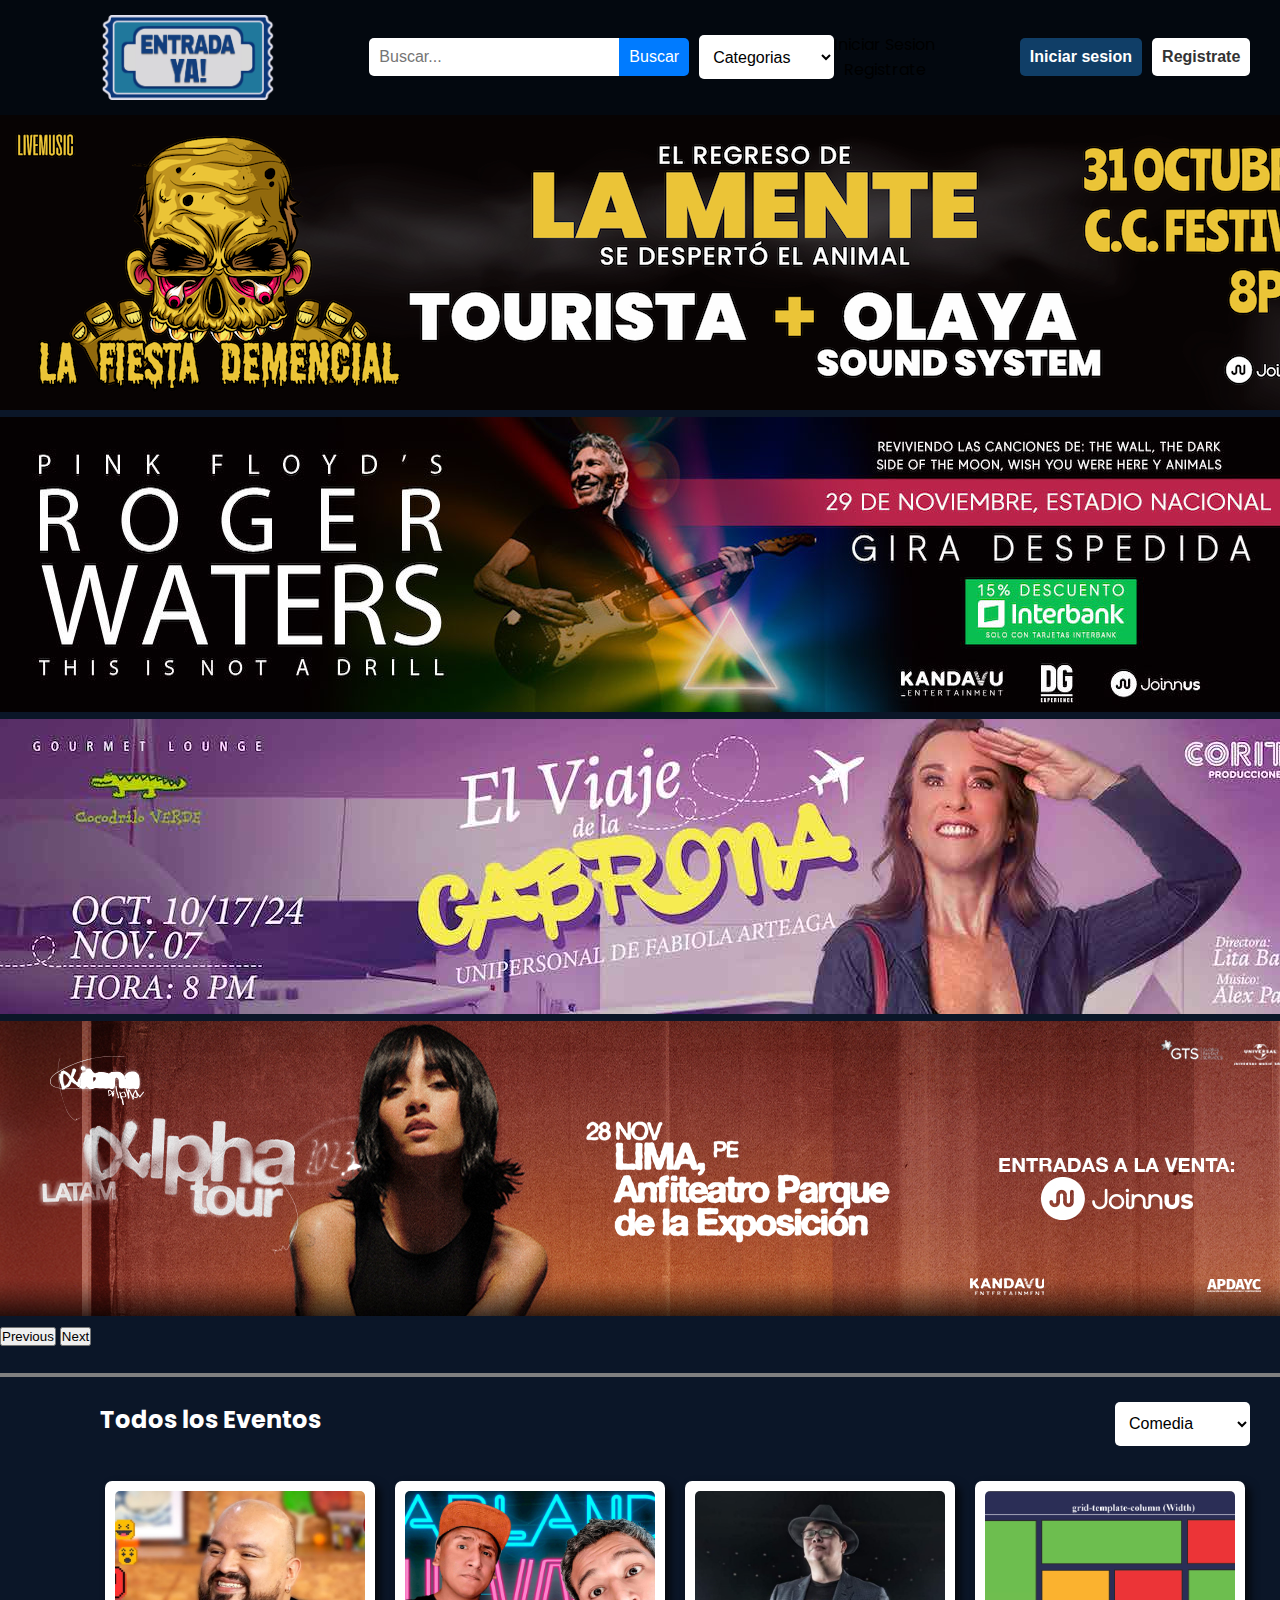
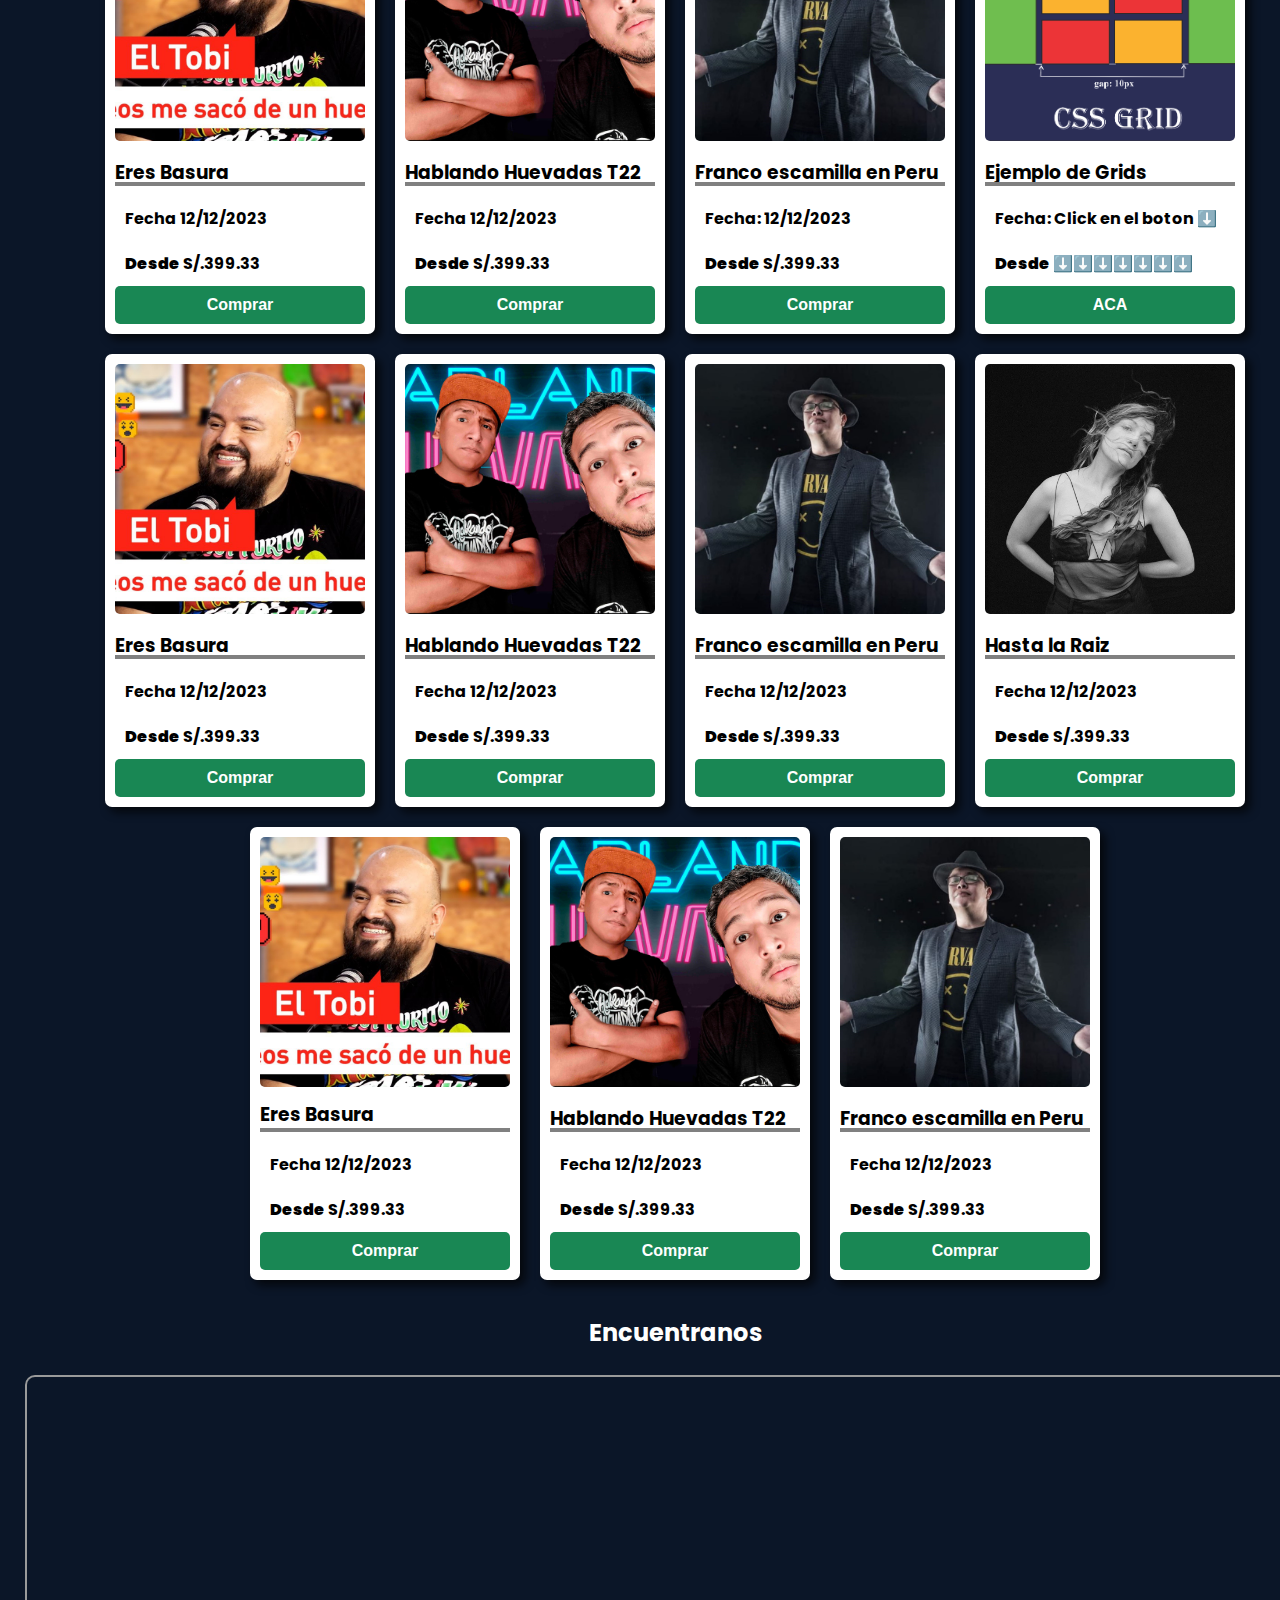
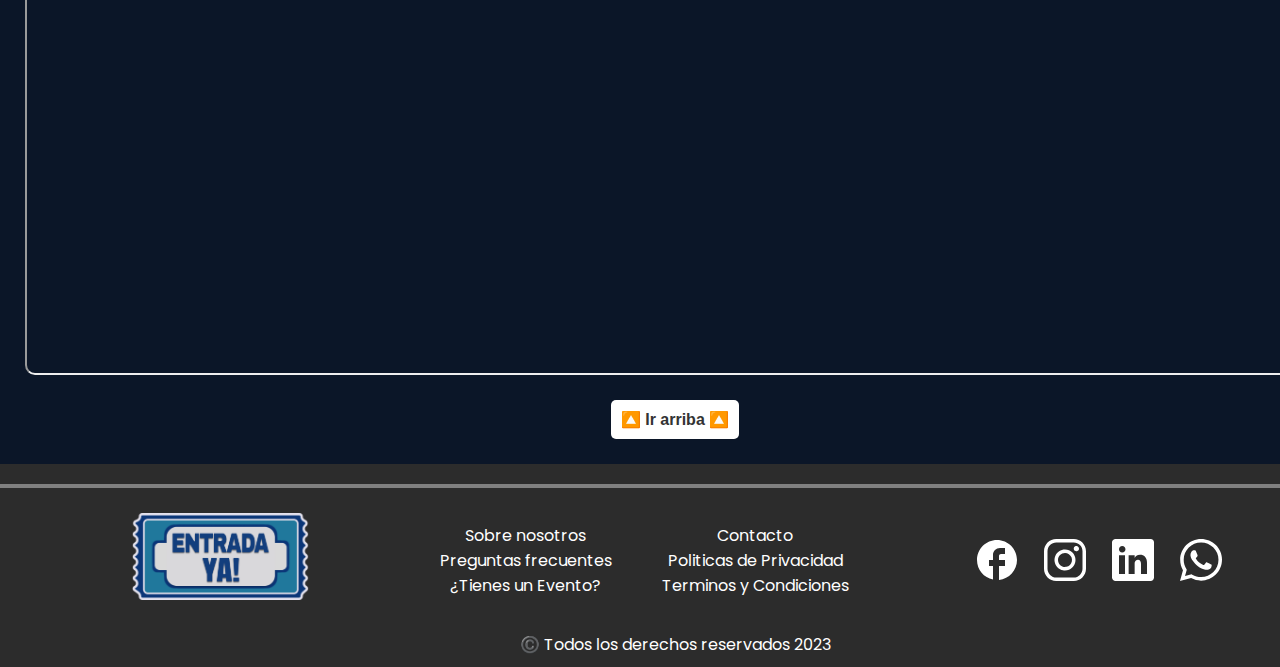
<file: index.html>
<!DOCTYPE html>
<html lang="es">

<head>
    <meta charset="UTF-8">
    <meta name="viewport" content="width=device-width, initial-scale=1.0">

    <!-- Favicon -->
    <link rel="shortcut icon" href="./favicon.ico" type="image/x-icon">

    <!-- Bootstrap -->
    <link href="https://cdn.jsdelivr.net/npm/bootstrap@5.3.2/dist/css/bootstrap.min.css" rel="stylesheet"
    integrity="sha384-T3c6CoIi6uLrA9TneNEoa7RxnatzjcDSCmG1MXxSR1GAsXEV/Dwwykc2MPK8M2HN" crossorigin="anonymous">

    <!-- Estilos -->
    <link rel="stylesheet" href="./styles/estilos.css">

    <!-- Google Fuentes -->
    <link rel="preconnect" href="https://fonts.googleapis.com">
    <link rel="preconnect" href="https://fonts.gstatic.com" crossorigin>
    <link href="https://fonts.googleapis.com/css2?family=Poppins:wght@400;500;600;700&display=swap" rel="stylesheet"> 
    
    <!-- Google Analytics -->
    <script async src="https://www.googletagmanager.com/gtag/js?id=G-HJ5K3D5E29"></script>
    <script>
    window.dataLayer = window.dataLayer || [];
    function gtag(){dataLayer.push(arguments);}
    gtag('js', new Date());

    gtag('config', 'G-HJ5K3D5E29');
    </script>

    <!-- Titulo -->
    <title>Entrada YA!</title>
</head>
  
<body class="gridfull">
    <header id="arriba"> 
        <nav id="nav" class="flex justevenly widp100">

            <!-- Logo -->
            <div class="flex justbetween falitcenter">
                <img id="logo-header" src="./multimedia/logo-header.png" alt="Logo de la empresa">   
            </div>
            
            <!-- Buscador -->
            <div id="busdrop" class="flex falitcenter just">
                <input class="buscador" type="text" placeholder="Buscar...">
                <button class="boton-buscador">Buscar</button>

                <!-- Categorias -->
                <select id="cat-hd" class="marleft10 select135" name="Categorias">
                    <option value="Categoria1">Categorias</option>
                    <option value="Categoria2">Stand up</option>
                    <option value="Categoria3">Concierto</option>
                    <option value="Categoria4">Recreacion</option>
                    <option value="Categoria5">Comedia</option>
                </select>    
                <!-- Menu hamburgesa -->
                <div class="dropdown">                                    
                    <a data-bs-toggle="dropdown" ><img class="menu-1200" src="./multimedia/iconos/menu.svg" alt="menu"></a>                  
                        <ul class="dropdown-menu">
                          <li><a class="dropdown-item text-center" href="./pages/login.html">Iniciar Sesion</a></li>
                          <li><a class="dropdown-item text-center" href="./pages/registro.html">Registrate</a></li>
                        </ul>
                </div>
            </div>            

            <!-- Login -->
            <div id="log" class="flex falitcenter">
                <a class="marright10" href="./pages/login.html"><button class="botonlog">Iniciar sesion</button></a>
                <a href="./pages/registro.html"><button class="botonreg">Registrate</button></a>
            </div>
        </nav>
    </header> 

    <main class="flex fdircolum">
        <!-- Carrusel -->
        <div id="carouselExampleAutoplaying" class="carousel slide" data-bs-ride="carousel">
            <div class="carousel-inner">
              <div class="carousel-item active" data-bs-interval="5000">
                <img class="d-block w-100" src="./multimedia/baner1.png" alt="baner1">
              </div>
              <div class="carousel-item" data-bs-interval="5000">
                <img class="d-block w-100" src="./multimedia/baner2.jpg" alt="baner2">
              </div>
              <div class="carousel-item" data-bs-interval="5000">
                <img class="d-block w-100" src="./multimedia/baner3.jpg" alt="baner3">
              </div>
              <div class="carousel-item" data-bs-interval="5000">
                <img class="d-block w-100" src="./multimedia/baner4.jpg" alt="baner4">
              </div>
            </div>
            <button class="carousel-control-prev" type="button" data-bs-target="#carouselExampleAutoplaying" data-bs-slide="prev">
              <span class="carousel-control-prev-icon" aria-hidden="true"></span>
              <span class="visually-hidden">Previous</span>
            </button>
            <button class="carousel-control-next" type="button" data-bs-target="#carouselExampleAutoplaying" data-bs-slide="next">
              <span class="carousel-control-next-icon" aria-hidden="true"></span>
              <span class="visually-hidden">Next</span>
            </button>
        </div>

        <!-- Todos los eventos -->
        <div class="division marbott25 martop25"></div>
        <div id="tde" class="flex fdirrow justbetween marbott25">
            <h2 class="bordeiz100 texblanco fw-bold fs-3">Todos los Eventos</h2>
            <select class="bordedr100 select135" name="Categorias">
                <option value="Categoria1">Comedia</option>  
                <option value="Categoria2">Stand up</option> 
                <option value="Categoria3">Concierto</option>
                <option value="Categoria4">Recreacion</option>
            </select>
        </div>
        <!-- Card de eventos -->
        <section class="flex just fwrap">
            <a href="./pages/evento-tobi.html">
                <article class="card-eventos">
                    <div>
                        <img class="imgcard" src="./multimedia/el-tobi.jpg" alt="foto de el tobi">
                        <h3 class="padtop10 text-truncate textcard fs-5 fw-semibold">Eres Basura</h3>
                    </div>
                    <div>
                        <div class="division marbott10"></div>
                        <h4 class="padding10 fs-6">Fecha 12/12/2023</h4>
                        <h4 class="padding10 fs-6"><strong>Desde</strong> S/.399.33</h4>
                        <button class="botonverde">Comprar</button>
                    </div>
                </article>
            </a>
            <article class="card-eventos">
                <div>
                    <img class="imgcard" src="./multimedia/hablando-huevadas.jpeg" alt="foto de hablando huevadas">
                    <h3 class="padtop10 text-truncate textcard fs-5 fw-semibold">Hablando Huevadas T22</h3>
                </div> 
                <div>
                    <div class="division marbott10"></div>
                    <h4 class="padding10 fs-6">Fecha 12/12/2023</h4>
                    <h4 class="padding10 fs-6"><strong>Desde</strong> S/.399.33</h4>
                    <a href="./pages/evento-hh.html"><button class="botonverde">Comprar</button></a>
                </div>
            </article>
            <article class="card-eventos">
                <div>
                    <img class="imgcard" src="./multimedia/franco-escamilla.jpg" alt="foto de franco escamilla">
                    <h3 class="padtop10 text-truncate textcard fs-5 fw-semibold">Franco escamilla en Peru</h3>
                </div>                    
                <div>
                    <div class="division marbott10"></div>
                    <h4 class="padding10 fs-6">Fecha: 12/12/2023</h4>
                    <h4 class="padding10 fs-6"><strong>Desde</strong> S/.399.33</h4>
                    <a href="./pages/404.html"><button class="botonverde">Comprar</button></a>
                </div>
            </article>
            <article class="card-eventos">
                <div>
                    <img class="imgcard" src="./multimedia/grids.png" alt="foto de natalia lafurcade">
                    <h3 class="padtop10 text-truncate textcard fs-5 fw-semibold">Ejemplo de Grids</h3>
                </div>                    
                <div>
                    <div class="division marbott10"></div>
                    <h4 class="padding10 fs-6">Fecha: Click en el boton ⬇️</h4>
                    <h4 class="padding10 fs-6"><strong>Desde</strong> ⬇️⬇️⬇️⬇️⬇️⬇️⬇️</h4>
                    <a href="./pages/noticias.html" target="_blank"><button class="botonverde">ACA</button></a>
                </div>
            </article>
            <article class="card-eventos">
                <div>
                    <img class="imgcard" src="./multimedia/el-tobi.jpg" alt="foto de el tobi">
                    <h3 class="padtop10 text-truncate textcard fs-5 fw-semibold">Eres Basura</h3>
                </div>                    
                <div>
                    <div class="division marbott10"></div>
                    <h4 class="padding10 fs-6">Fecha 12/12/2023</h4>
                    <h4 class="padding10 fs-6"><strong>Desde</strong> S/.399.33</h4>
                    <button class="botonverde">Comprar</button>
                </div>
            </article>
            <article class="card-eventos">
                <div>
                    <img class="imgcard" src="./multimedia/hablando-huevadas.jpeg" alt="foto de hablando huevadas">
                    <h3 class="padtop10 text-truncate textcard fs-5 fw-semibold">Hablando Huevadas T22</h3>
                </div>                    
                <div>
                    <div class="division marbott10"></div>
                    <h4 class="padding10 fs-6">Fecha 12/12/2023</h4>
                    <h4 class="padding10 fs-6"><strong>Desde</strong> S/.399.33</h4>
                    <button class="botonverde">Comprar</button>
                </div>
            </article>
            <article class="card-eventos">
                <div>
                    <img class="imgcard" src="./multimedia/franco-escamilla.jpg" alt="foto de franco escamilla">
                    <h3 class="padtop10 text-truncate textcard fs-5 fw-semibold">Franco escamilla en Peru</h3>
                </div>                    
                <div>
                    <div class="division marbott10"></div>
                    <h4 class="padding10 fs-6">Fecha 12/12/2023</h4>
                    <h4 class="padding10 fs-6"><strong>Desde</strong> S/.399.33</h4>
                    <button class="botonverde">Comprar</button>
                </div>
            </article>
            <article class="card-eventos">
                <div>
                    <img class="imgcard" src="./multimedia/natalia-lafurcade.jpg" alt="foto de natalia lafurcade">
                    <h3 class="padtop10 text-truncate textcard fs-5 fw-semibold">Hasta la Raiz</h3>
                </div>                    
                <div>
                    <div class="division marbott10"></div>
                    <h4 class="padding10 fs-6">Fecha 12/12/2023</h4>
                    <h4 class="padding10 fs-6"><strong>Desde</strong> S/.399.33</h4>
                    <button class="botonverde">Comprar</button>
                </div>
            </article>
            <article class="card-eventos">

                    <img class="imgcard" src="./multimedia/el-tobi.jpg" alt="foto de el tobi">
                    <h3 class="padtop10 text-truncate textcard fs-5 fw-semibold">Eres Basura</h3>
                </div>                    
                <div>
                    <div class="division marbott10"></div>
                    <h4 class="padding10 fs-6">Fecha 12/12/2023</h4>
                    <h4 class="padding10 fs-6"><strong>Desde</strong> S/.399.33</h4>
                    <button class="botonverde">Comprar</button>
                </div>
            </article>
            <article class="card-eventos">
                <div>
                    <img class="imgcard" src="./multimedia/hablando-huevadas.jpeg" alt="foto de hablando huevadas">
                    <h3 class="padtop10 text-truncate textcard fs-5 fw-semibold">Hablando Huevadas T22</h3>
                </div>                    
                <div>
                    <div class="division marbott10"></div>
                    <h4 class="padding10 fs-6">Fecha 12/12/2023</h4>
                    <h4 class="padding10 fs-6"><strong>Desde</strong> S/.399.33</h4>
                    <button class="botonverde">Comprar</button>
                </div>
            </article>  
            <article class="card-eventos">
                <div>
                    <img class="imgcard" src="./multimedia/franco-escamilla.jpg" alt="foto de franco escamilla">
                    <h3 class="padtop10 text-truncate textcard fs-5 fw-semibold">Franco escamilla en Peru</h3>
                </div>                    
                <div>
                    <div class="division marbott10"></div>
                    <h4 class="padding10 fs-6">Fecha 12/12/2023</h4>
                    <h4 class="padding10 fs-6"><strong>Desde</strong> S/.399.33</h4>
                    <button class="botonverde">Comprar</button>
                </div>
            </article>
        </section>
        <!-- Mapa -->
        <div>
            <h2 class="textocentrado texblanco martop25">Encuentranos</h2>
            <div class="flex falitcenter just widp100">
                <iframe
                    class="redondo10 margin25"
                    src="https://www.google.com/maps/embed?pb=!1m18!1m12!1m3!1d249744.04473505853!2d-77.15258802774115!3d-12.026254178774883!2m3!1f0!2f0!3f0!3m2!1i1024!2i768!4f13.1!3m3!1m2!1s0x9105c5f619ee3ec7%3A0x14206cb9cc452e4a!2sLima!5e0!3m2!1ses-419!2spe!4v1694111404727!5m2!1ses-419!2spe"
                    width="100%" height="600" style="border:10;" allowfullscreen="" loading="lazy"
                    referrerpolicy="no-referrer-when-downgrade"></iframe>
            </div>
            <a href="#arriba" class="flex just marbott25"><button class="botongn"> 🔼 Ir arriba 🔼 </button></a>
        </div>
    </main>

    <footer id="Footer">
        <div class="division"></div>
        <div id="footdiv" class="flex fdirrow falitcenter justevenly widp100">

            <!-- Logo -->            
            <a href="#arriba"><img class="margin25" src="./multimedia/logo-footer.png" alt="logo de la empresa" width="180px"></a>

            <!-- Enlaces -->
            <div class="flex fdirrow">
                <div class="textocentrado marright25">
                    <a class="texblanco" href="./pages/sobre-nosotros.html">Sobre nosotros</a><br>
                    <a class="texblanco" href="./pages/faq.html">Preguntas frecuentes</a><br>
                    <a class="texblanco" href="./pages/nuevo-evento.html">¿Tienes un Evento?</a><br>
                </div>
                <div class="textocentrado marleft25">
                    <a class="texblanco" href="./pages/contacto.html">Contacto</a><br>
                    <a class="texblanco" href="./pages/politicas.html">Politicas de Privacidad</a><br>
                    <a class="texblanco" href="./pages/terminos.html">Terminos y Condiciones</a><br>
                </div>
            </div>
            
            <!-- Redes -->
            <div class="flex falitcenter margin10">
                <img class="margin10" src="./multimedia/iconos/face.svg" alt="logo de Facebook">
                <img class="margin10" src="./multimedia/iconos/insta.svg" alt="logo de Instagram">
                <img class="margin10" src="./multimedia/iconos/link.svg" alt="logo de Linkedin">
                <img class="margin10" src="./multimedia/iconos/wsp.svg" alt="logo de whatsapp">
            </div>
        </div>
        <p class="texblanco padbott10">©️ Todos los derechos reservados 2023</p>
    </footer>

    <!-- Bootstrap -->
    <script src="https://cdn.jsdelivr.net/npm/bootstrap@5.3.2/dist/js/bootstrap.bundle.min.js"
    integrity="sha384-C6RzsynM9kWDrMNeT87bh95OGNyZPhcTNXj1NW7RuBCsyN/o0jlpcV8Qyq46cDfL"
    crossorigin="anonymous"></script>
</body>

</html>
</file>
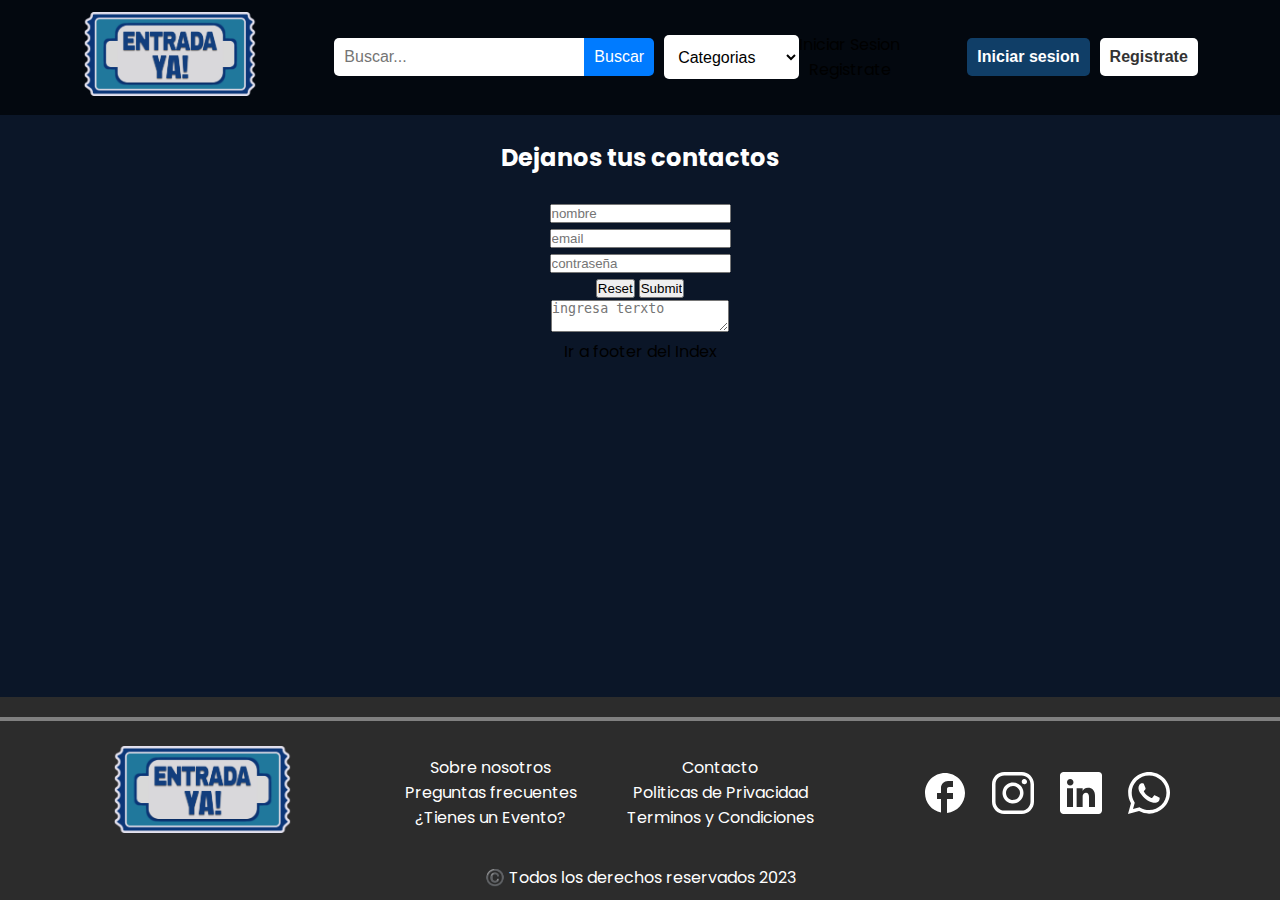
<file: pages/contacto.html>
<!DOCTYPE html>
<html lang="es">

<head>
    <meta charset="UTF-8">
    <meta name="viewport" content="width=device-width, initial-scale=1.0">

    <!-- Favicon -->
    <link rel="shortcut icon" href="../favicon.ico" type="image/x-icon">

    <!-- Bootstrap -->
    <link href="https://cdn.jsdelivr.net/npm/bootstrap@5.3.2/dist/css/bootstrap.min.css" rel="stylesheet"
    integrity="sha384-T3c6CoIi6uLrA9TneNEoa7RxnatzjcDSCmG1MXxSR1GAsXEV/Dwwykc2MPK8M2HN" crossorigin="anonymous">

    <!-- Estilos -->
    <link rel="stylesheet" href="../styles/estilos.css">

    <!-- Google Fuentes -->
    <link rel="preconnect" href="https://fonts.googleapis.com">
    <link rel="preconnect" href="https://fonts.gstatic.com" crossorigin>
    <link href="https://fonts.googleapis.com/css2?family=Poppins:wght@400;500;600;700&display=swap" rel="stylesheet">  
    
    <!-- Google Analytics -->
    <script async src="https://www.googletagmanager.com/gtag/js?id=G-HJ5K3D5E29"></script>
    <script>
    window.dataLayer = window.dataLayer || [];
    function gtag(){dataLayer.push(arguments);}
    gtag('js', new Date());

    gtag('config', 'G-HJ5K3D5E29');
    </script>

    <!-- Titulo -->
    <title>Entrada YA!</title>
</head>

<body class="gridfull">
    <header>
        <nav id="nav" class="flex justevenly widp100">

            <!-- Logo -->
            <div class="flex justbetween falitcenter">
                <a href="../index.html"><img id="logo-header" src="../multimedia/logo-header.png" alt="Logo de la empresa"></a>
            </div>   

            <!-- Buscador -->
            <div id="busdrop" class="flex falitcenter just">
                <input class="buscador" type="text" placeholder="Buscar...">
                <button class="boton-buscador">Buscar</button>

                <!-- Categorias -->
                <select id="cat-hd" class="marleft10 select135" name="Categorias">
                    <option value="Categoria1">Categorias</option>
                    <option value="Categoria2">Stand up</option>
                    <option value="Categoria3">Concierto</option>
                    <option value="Categoria4">Recreacion</option>
                    <option value="Categoria5">Comedia</option>
                </select>    
                <!-- Menu hamburgesa -->
                <div class="dropdown">                                    
                    <a data-bs-toggle="dropdown" ><img class="menu-1200" src="../multimedia/iconos/menu.svg" alt="menu"></a>                  
                        <ul class="dropdown-menu">
                          <li><a class="dropdown-item text-center" href="../pages/login.html">Iniciar Sesion</a></li>
                          <li><a class="dropdown-item text-center" href="../pages/registro.html">Registrate</a></li>
                        </ul>
                </div>
            </div>

            <!-- Login -->
            <div id="log" class="flex falitcenter">
                <a class="marright10" href="../pages/login.html"><button class="botonlog">Iniciar sesion</button></a>
                <a href="../pages/registro.html"><button class="botonreg">Registrate</button></a>
            </div>
        </nav>
    </header>

    <main>
        <div class="flex falitcenter fdircolum">
            <br>
            <h2 class="texblanco">Dejanos tus contactos</h2>
            <br>
            <form action="404.html" class="textocentrado">
                <input type="text" placeholder="nombre" required><br>
                <input type="email" placeholder="email" required><br>
                <input type="password" placeholder="contraseña" required><br>
                <input type="reset">
                <input type="submit"><br>
                <textarea name="" id="" cols="20" rows="2" placeholder="ingresa terxto"></textarea>
            </form>
            <p class="centrado"><a href="../index.html#Footer">Ir a footer del Index</a></p>
            <br>
            <br>
        </div>
    </main>

    <footer>
        <div class="division"></div>
        <div id="footdiv" class="flex fdirrow falitcenter justevenly widp100">

            <!-- Logo -->            
            <a class="margin25" href="../index.html"><img src="../multimedia/logo-footer.png" alt="logo de la empresa" width="180px"></a>

            <!-- Enlaces -->
            <div class="flex fdirrow">
                <div class="textocentrado marright25">
                    <a class="texblanco" href="../pages/sobre-nosotros.html">Sobre nosotros</a><br>
                    <a class="texblanco" href="../pages/faq.html">Preguntas frecuentes</a><br>
                    <a class="texblanco" href="../pages/nuevo-evento.html">¿Tienes un Evento?</a><br>
                </div>
                <div class="textocentrado marleft25">
                    <a class="texblanco" href="#">Contacto</a><br>
                    <a class="texblanco" href="../pages/politicas.html">Politicas de Privacidad</a><br>
                    <a class="texblanco" href="../pages/terminos.html">Terminos y Condiciones</a><br>
                </div>
            </div>
            
            <!-- Redes -->
            <div class="flex falitcenter margin10">
                <img class="margin10" src="../multimedia/iconos/face.svg" alt="logo de Facebook">
                <img class="margin10" src="../multimedia/iconos/insta.svg" alt="logo de Instagram">
                <img class="margin10" src="../multimedia/iconos/link.svg" alt="logo de Linkedin">
                <img class="margin10" src="../multimedia/iconos/wsp.svg" alt="logo de whatsapp">
            </div>
        </div>
        <p class="texblanco padbott10">©️ Todos los derechos reservados 2023</p>
    </footer>

    <!-- Bootstrap -->
    <script src="https://cdn.jsdelivr.net/npm/bootstrap@5.3.2/dist/js/bootstrap.bundle.min.js" 
    integrity="sha384-C6RzsynM9kWDrMNeT87bh95OGNyZPhcTNXj1NW7RuBCsyN/o0jlpcV8Qyq46cDfL" 
    crossorigin="anonymous"></script>
</body>

</html>
</file>
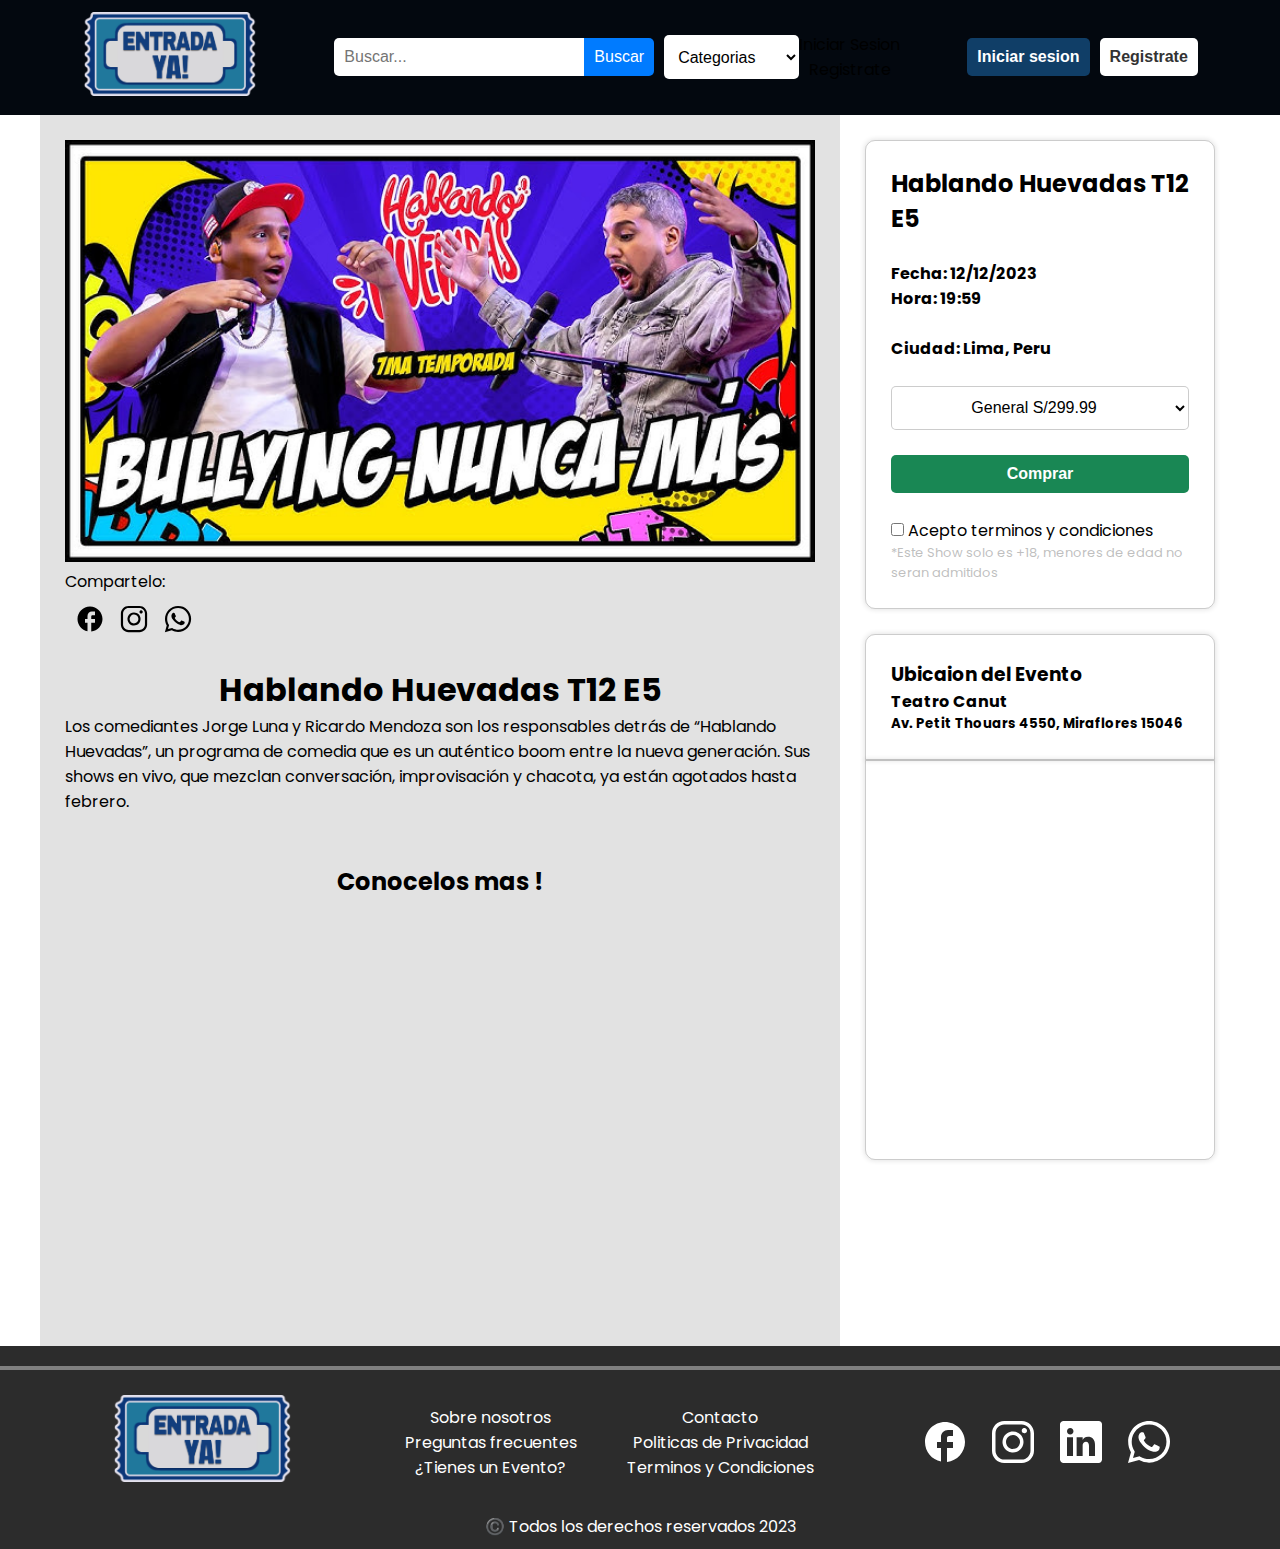
<file: pages/evento-hh.html>
<!DOCTYPE html>
<html lang="es">

<head>
    <meta charset="UTF-8">
    <meta name="viewport" content="width=device-width, initial-scale=1.0">

    <!-- Favicon -->
    <link rel="shortcut icon" href="../favicon.ico" type="image/x-icon">

    <!-- Bootstrap -->
    <link href="https://cdn.jsdelivr.net/npm/bootstrap@5.3.2/dist/css/bootstrap.min.css" rel="stylesheet"
    integrity="sha384-T3c6CoIi6uLrA9TneNEoa7RxnatzjcDSCmG1MXxSR1GAsXEV/Dwwykc2MPK8M2HN" crossorigin="anonymous">

    <!-- Estilos -->
    <link rel="stylesheet" href="../styles/estilos.css">

    <!-- Google Fuentes -->
    <link rel="preconnect" href="https://fonts.googleapis.com">
    <link rel="preconnect" href="https://fonts.gstatic.com" crossorigin>
    <link href="https://fonts.googleapis.com/css2?family=Poppins:wght@400;500;600;700&display=swap" rel="stylesheet">  
    
    <!-- Google Analytics -->
    <script async src="https://www.googletagmanager.com/gtag/js?id=G-HJ5K3D5E29"></script>
    <script>
    window.dataLayer = window.dataLayer || [];
    function gtag(){dataLayer.push(arguments);}
    gtag('js', new Date());

    gtag('config', 'G-HJ5K3D5E29');
    </script>

    <!-- Titulo -->
    <title>Entrada YA!</title>
</head>
 
<body class="gridfull">
    <header>
        <nav id="nav" class="flex justevenly widp100">

            <!-- Logo -->
            <div class="flex justbetween falitcenter">
                <a href="../index.html"><img id="logo-header" src="../multimedia/logo-header.png" alt="Logo de la empresa"></a>
            </div>   

            <!-- Buscador -->
            <div id="busdrop" class="flex falitcenter just">
                <input class="buscador" type="text" placeholder="Buscar...">
                <button class="boton-buscador">Buscar</button>

                <!-- Categorias -->
                <select id="cat-hd" class="marleft10 select135" name="Categorias">
                    <option value="Categoria1">Categorias</option>
                    <option value="Categoria2">Stand up</option>
                    <option value="Categoria3">Concierto</option>
                    <option value="Categoria4">Recreacion</option>
                    <option value="Categoria5">Comedia</option>
                </select>    
                <!-- Menu hamburgesa -->
                <div class="dropdown">                                    
                    <a data-bs-toggle="dropdown" ><img class="menu-1200" src="../multimedia/iconos/menu.svg" alt="menu"></a>                  
                        <ul class="dropdown-menu">
                          <li><a class="dropdown-item text-center" href="../pages/login.html">Iniciar Sesion</a></li>
                          <li><a class="dropdown-item text-center" href="../pages/registro.html">Registrate</a></li>
                        </ul>
                </div>
            </div>

            <!-- Login -->
            <div id="log" class="flex falitcenter">
                <a class="marright10" href="../pages/login.html"><button class="botonlog">Iniciar sesion</button></a>
                <a href="../pages/registro.html"><button class="botonreg">Registrate</button></a>
            </div>
        </nav>
    </header>

    <main class="fondoblanco">
        <div id="eve750" class="flex falitcenter just falitstar">

            <div class="wid800 padding25 fondoplomo">
                <!-- Imagen -->
                <img class="imgp100" src="../multimedia/evento-hh.jpeg" alt="logo del evento">
                <!-- Compartir -->
                <div class="textoizquierda marbott25">  
                    <div class="texnegro"> Compartelo: </div>
                    <img class="marleft10 martop10" width="30px" src="../multimedia/iconos/face-bk.svg" alt="logo de Facebook">
                    <img class="marleft10 martop10" width="30px" src="../multimedia/iconos/insta-bk.svg" alt="logo de Instagram">
                    <img class="marleft10 martop10" width="30px" src="../multimedia/iconos/wsp-bk.svg" alt="logo de Whatsapp">
                </div>
                <!-- Informacion y conocer mas -->
                <div class="flex fdircolum falitcenter">
                    <h1 class="texnegro fs-2 fw-semibold">Hablando Huevadas T12 E5</h1>
                    <p class="texnegro marbott25 fs-6">Los comediantes Jorge Luna y Ricardo Mendoza son los responsables detrás de “Hablando Huevadas”, un programa de comedia que es un auténtico boom entre la nueva generación. Sus shows en vivo, que mezclan conversación, improvisación y chacota, ya están agotados hasta febrero.</p>
                    <h2 class="martop25 oculto750 fs-2 fw-semibold">Conocelos mas !</h2>
                    <iframe class="imgp100YT oculto750" src="https://www.youtube.com/embed/E646yAAcoqk?si=LTfSYrjvGT--mdl4" 
                        title="YouTube video player" frameborder="0"
                        allow="accelerometer; autoplay; clipboard-write; encrypted-media; gyroscope; picture-in-picture; web-share"
                        allowfullscreen></iframe>
                </div>
            </div>            

            <div class="wid400 padding25">
                <!-- Card Menu de seleccion -->
                <form class="card-compra padding25">
                    <h2 class="marbott25 fw-semibold fs-4">Hablando Huevadas T12 E5</h2>
                    <h4 class="fs-6">Fecha: 12/12/2023</h4>                    
                    <h4 class="fs-6">Hora: 19:59</h4>
                    <h4 class="marbott25 martop25 fs-6">Ciudad: Lima, Peru</h4>
                    <select class="widp100 select100p textocentrado fs-5 marbott25" name="Categorias">
                        <option value="Categoria1">General  S/299.99</option>
                        <option value="Categoria2">Platino  S/199.99</option>
                        <option value="Categoria3">Vip 1    S/99.99</option>
                        <option value="Categoria4">Vip 2    S/49.99</option>
                    </select>
                    <a href="../pages/404.html"><button class="botonverde" type="button">Comprar</button></a>
                    <p class="texnegro martop25"><input type="checkbox"> Acepto terminos y condiciones</p>
                    <p class="texplomo texto13">*Este Show solo es +18, menores de edad no seran admitidos</p>
                </form>
                <!-- Card mapa -->
                <div>
                    <div class="card-compra redondotop10 martop25 padding25">
                        <h3 class="fw-semibold fs-4">Ubicaion del Evento</h3>
                        <h4 class="fs-6">Teatro Canut</h4>
                        <h5 class="fs-6">Av. Petit Thouars 4550, Miraflores 15046</h5>
                    </div>
                    <iframe class="card-compra redondobott10" width="100%" height="400"
                        src="https://www.google.com/maps/embed?pb=!1m18!1m12!1m3!1d3901.0596512135794!2d-77.03252792401204!3d-12.108068943047089!2m3!1f0!2f0!3f0!3m2!1i1024!2i768!4f13.1!3m3!1m2!1s0x9105c814d256b34b%3A0xb4b89a218147c8d3!2sTeatro%20Canout!5e0!3m2!1ses-419!2spe!4v1694265158548!5m2!1ses-419!2spe"
                        allowfullscreen="" loading="lazy" referrerpolicy="no-referrer-when-downgrade"></iframe>
                </div>
            </div>

        </div>
    </main>

    <footer>
        <div class="division"></div>
        <div id="footdiv" class="flex fdirrow falitcenter justevenly widp100">

            <!-- Logo -->            
            <a class="margin25" href="../index.html"><img src="../multimedia/logo-footer.png" alt="logo de la empresa" width="180px"></a>

            <!-- Enlaces -->
            <div class="flex fdirrow">
                <div class="textocentrado marright25">
                    <a class="texblanco" href="../pages/sobre-nosotros.html">Sobre nosotros</a><br>
                    <a class="texblanco" href="../pages/faq.html">Preguntas frecuentes</a><br>
                    <a class="texblanco" href="../pages/nuevo-evento.html">¿Tienes un Evento?</a><br>
                </div>
                <div class="textocentrado marleft25">
                    <a class="texblanco" href="../pages/contacto.html">Contacto</a><br>
                    <a class="texblanco" href="../pages/politicas.html">Politicas de Privacidad</a><br>
                    <a class="texblanco" href="../pages/terminos.html">Terminos y Condiciones</a><br>
                </div>
            </div>
            
            <!-- Redes -->
            <div class="flex falitcenter margin10">
                <img class="margin10" src="../multimedia/iconos/face.svg" alt="logo de Facebook">
                <img class="margin10" src="../multimedia/iconos/insta.svg" alt="logo de Instagram">
                <img class="margin10" src="../multimedia/iconos/link.svg" alt="logo de Linkedin">
                <img class="margin10" src="../multimedia/iconos/wsp.svg" alt="logo de whatsapp">
            </div>
        </div>
        <p class="texblanco padbott10">©️ Todos los derechos reservados 2023</p>
    </footer>

    <script src="https://cdn.jsdelivr.net/npm/bootstrap@5.3.2/dist/js/bootstrap.bundle.min.js" 
    integrity="sha384-C6RzsynM9kWDrMNeT87bh95OGNyZPhcTNXj1NW7RuBCsyN/o0jlpcV8Qyq46cDfL" 
    crossorigin="anonymous"></script>
</body>

</html>
</file>
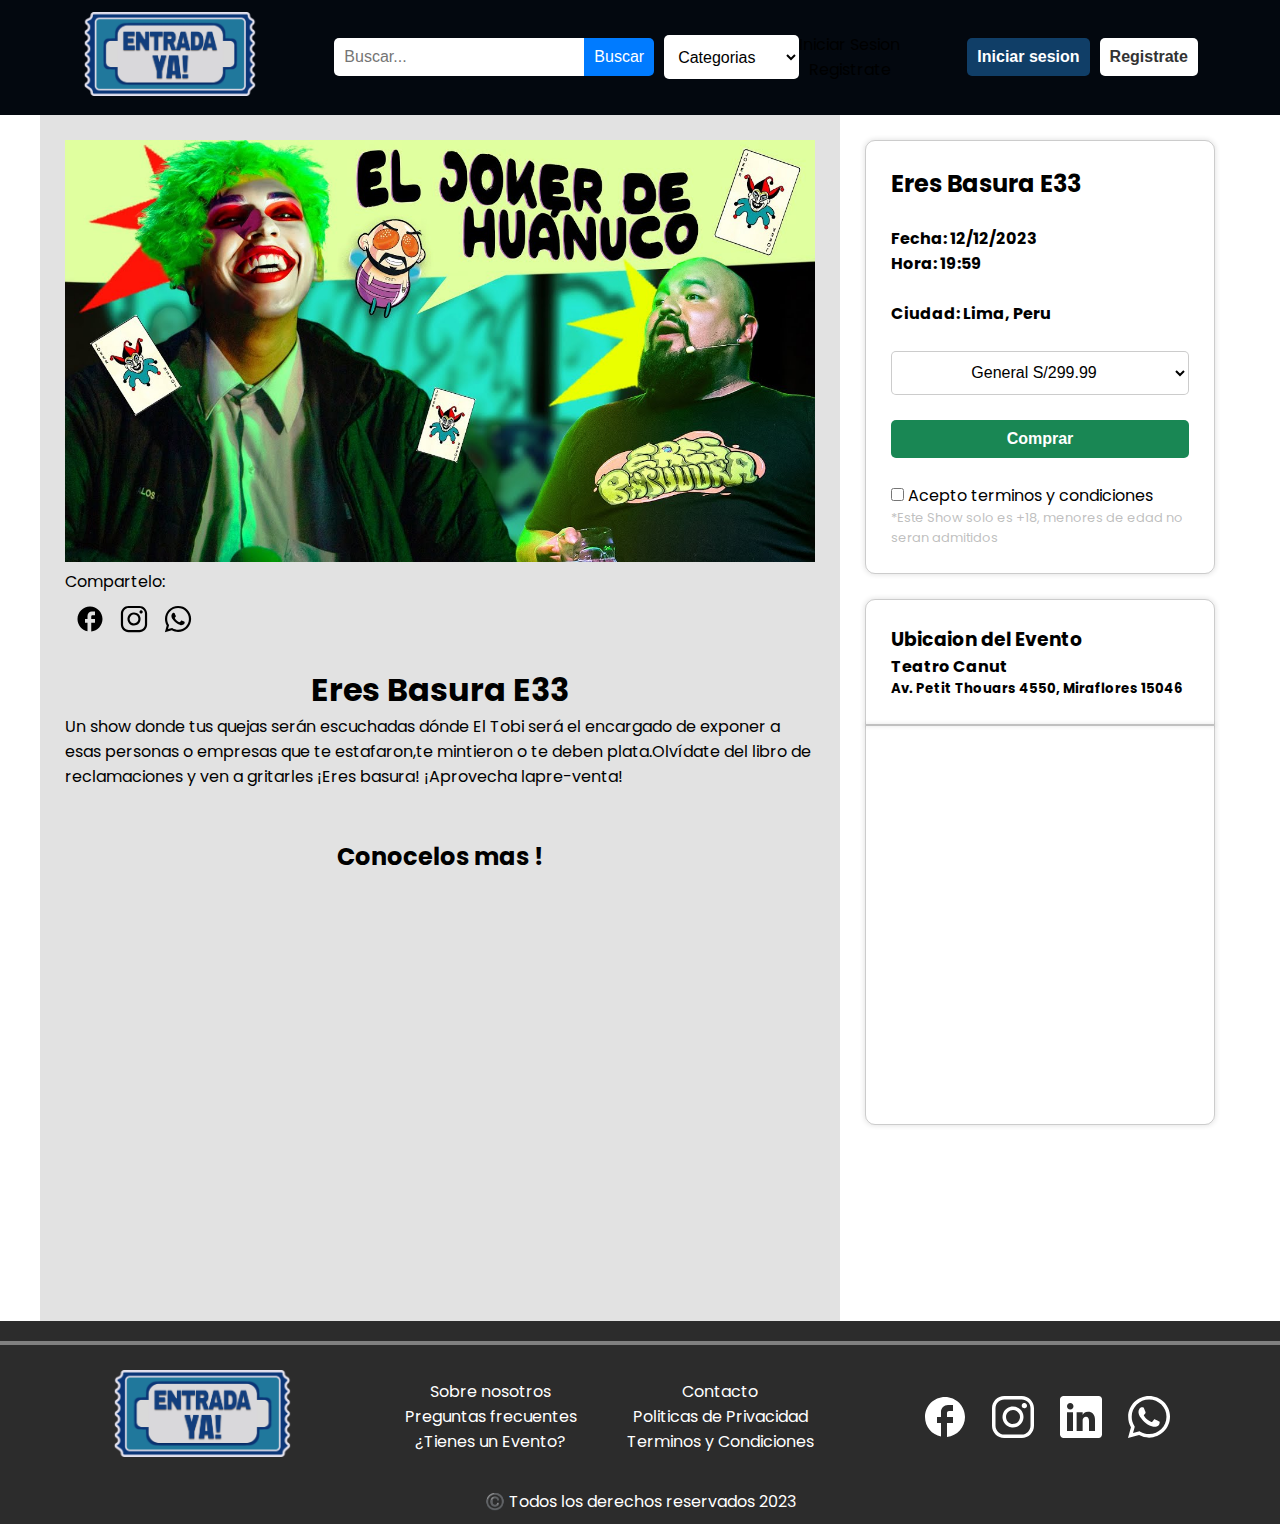
<file: pages/evento-tobi.html>
<!DOCTYPE html>
<html lang="es">

<head>
    <meta charset="UTF-8">
    <meta name="viewport" content="width=device-width, initial-scale=1.0">

    <!-- Favicon -->
    <link rel="shortcut icon" href="../favicon.ico" type="image/x-icon">

    <!-- Bootstrap -->
    <link href="https://cdn.jsdelivr.net/npm/bootstrap@5.3.2/dist/css/bootstrap.min.css" rel="stylesheet"
    integrity="sha384-T3c6CoIi6uLrA9TneNEoa7RxnatzjcDSCmG1MXxSR1GAsXEV/Dwwykc2MPK8M2HN" crossorigin="anonymous">

    <!-- Estilos -->
    <link rel="stylesheet" href="../styles/estilos.css">

    <!-- Google Fuentes -->
    <link rel="preconnect" href="https://fonts.googleapis.com">
    <link rel="preconnect" href="https://fonts.gstatic.com" crossorigin>
    <link href="https://fonts.googleapis.com/css2?family=Poppins:wght@400;500;600;700&display=swap" rel="stylesheet">  
    
    <!-- Google Analytics -->
    <script async src="https://www.googletagmanager.com/gtag/js?id=G-HJ5K3D5E29"></script>
    <script>
    window.dataLayer = window.dataLayer || [];
    function gtag(){dataLayer.push(arguments);}
    gtag('js', new Date());

    gtag('config', 'G-HJ5K3D5E29');
    </script>

    <!-- Titulo -->
    <title>Entrada YA!</title>
</head>
 
<body class="gridfull">
    <header>
        <nav id="nav" class="flex justevenly widp100">

            <!-- Logo -->
            <div class="flex justbetween falitcenter">
                <a href="../index.html"><img id="logo-header" src="../multimedia/logo-header.png" alt="Logo de la empresa"></a>
            </div>   

            <!-- Buscador -->
            <div id="busdrop" class="flex falitcenter just">
                <input class="buscador" type="text" placeholder="Buscar...">
                <button class="boton-buscador">Buscar</button>

                <!-- Categorias -->
                <select id="cat-hd" class="marleft10 select135" name="Categorias">
                    <option value="Categoria1">Categorias</option>
                    <option value="Categoria2">Stand up</option>
                    <option value="Categoria3">Concierto</option>
                    <option value="Categoria4">Recreacion</option>
                    <option value="Categoria5">Comedia</option>
                </select>    
                <!-- Menu hamburgesa -->
                <div class="dropdown">                                    
                    <a data-bs-toggle="dropdown" ><img class="menu-1200" src="../multimedia/iconos/menu.svg" alt="menu"></a>                  
                        <ul class="dropdown-menu">
                          <li><a class="dropdown-item text-center" href="../pages/login.html">Iniciar Sesion</a></li>
                          <li><a class="dropdown-item text-center" href="../pages/registro.html">Registrate</a></li>
                        </ul>
                </div>
            </div>

            <!-- Login -->
            <div id="log" class="flex falitcenter">
                <a class="marright10" href="../pages/login.html"><button class="botonlog">Iniciar sesion</button></a>
                <a href="../pages/registro.html"><button class="botonreg">Registrate</button></a>
            </div>
        </nav>
    </header>

    <main class="fondoblanco">
        <div id="eve750" class="flex falitcenter just falitstar">

            <div class="wid800 padding25 fondoplomo">
                <!-- Imagen -->
                <img class="imgp100" src="../multimedia/evento-tobi.jpg" alt="logo del evento">
                <!-- Compartir -->
                <div class="textoizquierda marbott25">
                    <div class="texnegro"> Compartelo: </div>
                    <img class="marleft10 martop10" width="30px" src="../multimedia/iconos/face-bk.svg" alt="logo de Facebook">
                    <img class="marleft10 martop10" width="30px" src="../multimedia/iconos/insta-bk.svg" alt="logo de Instagram">
                    <img class="marleft10 martop10" width="30px" src="../multimedia/iconos/wsp-bk.svg" alt="logo de Whatsapp">
                </div>
                <!-- Informacion y conocer mas -->
                <div class="flex fdircolum falitcenter">
                    <h1 class="texnegro fs-2 fw-semibold">Eres Basura E33</h1>
                    <p class="texnegro marbott25 fs-6">Un show donde tus quejas serán escuchadas dónde El Tobi será el encargado de exponer a esas personas o empresas que te estafaron,te mintieron o te deben plata.Olvídate del libro de reclamaciones y ven a gritarles ¡Eres basura! ¡Aprovecha lapre-venta!</p>
                    <h2 class="martop25 oculto750 fs-2 fw-semibold">Conocelos mas !</h2>
                    <iframe class="imgp100YT oculto750" src="https://www.youtube.com/embed/4jbjOo0nAIw?si=_ov_oi14B_IvsnM7"
                        title="YouTube video player" frameborder="0"
                        allow="accelerometer; autoplay; clipboard-write; encrypted-media; gyroscope; picture-in-picture; web-share"
                        allowfullscreen></iframe>
                </div>
            </div>

            <div class="wid400 padding25">
                <!-- Card Menu de seleccion -->
                <form class="card-compra padding25">
                    <h2 class="marbott25 fw-semibold fs-4">Eres Basura E33</h2>
                    <h4 class="fs-6">Fecha: 12/12/2023</h4>                    
                    <h4 class="fs-6">Hora: 19:59</h4>
                    <h4 class="marbott25 martop25 fs-6">Ciudad: Lima, Peru</h4>
                    <select class="widp100 select100p textocentrado fs-5 marbott25" name="Categorias">
                        <option value="Categoria1">General  S/299.99</option>
                        <option value="Categoria2">Platino  S/199.99</option>
                        <option value="Categoria3">Vip 1    S/99.99</option>
                        <option value="Categoria4">Vip 2    S/49.99</option>
                    </select>
                    <a href="../pages/404.html"><button class="botonverde" type="button">Comprar</button></a>
                    <p class="texnegro martop25"><input type="checkbox"> Acepto terminos y condiciones</p>
                    <p class="texplomo texto13">*Este Show solo es +18, menores de edad no seran admitidos</p>
                </form>
                <!-- Card mapa -->
                <div>
                    <div class="card-compra redondotop10 martop25 padding25">
                        <h3 class="fw-semibold fs-4">Ubicaion del Evento</h3>
                        <h4 class="fs-6">Teatro Canut</h4>
                        <h5 class="fs-6">Av. Petit Thouars 4550, Miraflores 15046</h5>
                    </div>
                    <iframe class="card-compra redondobott10" width="100%" height="400"
                        src="https://www.google.com/maps/embed?pb=!1m18!1m12!1m3!1d3901.0596512135794!2d-77.03252792401204!3d-12.108068943047089!2m3!1f0!2f0!3f0!3m2!1i1024!2i768!4f13.1!3m3!1m2!1s0x9105c814d256b34b%3A0xb4b89a218147c8d3!2sTeatro%20Canout!5e0!3m2!1ses-419!2spe!4v1694265158548!5m2!1ses-419!2spe"
                        allowfullscreen="" loading="lazy" referrerpolicy="no-referrer-when-downgrade"></iframe>
                </div>
            </div>
            
        </div>
    </main>

    <footer>
        <div class="division"></div>
        <div id="footdiv" class="flex fdirrow falitcenter justevenly widp100">

            <!-- Logo -->            
            <a class="margin25" href="../index.html"><img src="../multimedia/logo-footer.png" alt="logo de la empresa" width="180px"></a>

            <!-- Enlaces -->
            <div class="flex fdirrow">
                <div class="textocentrado marright25">
                    <a class="texblanco" href="../pages/sobre-nosotros.html">Sobre nosotros</a><br>
                    <a class="texblanco" href="../pages/faq.html">Preguntas frecuentes</a><br>
                    <a class="texblanco" href="../pages/nuevo-evento.html">¿Tienes un Evento?</a><br>
                </div>
                <div class="textocentrado marleft25">
                    <a class="texblanco" href="../pages/contacto.html">Contacto</a><br>
                    <a class="texblanco" href="../pages/politicas.html">Politicas de Privacidad</a><br>
                    <a class="texblanco" href="../pages/terminos.html">Terminos y Condiciones</a><br>
                </div>
            </div>
            
            <!-- Redes -->
            <div class="flex falitcenter margin10">
                <img class="margin10" src="../multimedia/iconos/face.svg" alt="logo de Facebook">
                <img class="margin10" src="../multimedia/iconos/insta.svg" alt="logo de Instagram">
                <img class="margin10" src="../multimedia/iconos/link.svg" alt="logo de Linkedin">
                <img class="margin10" src="../multimedia/iconos/wsp.svg" alt="logo de whatsapp">
            </div>
        </div>
        <p class="texblanco padbott10">©️ Todos los derechos reservados 2023</p>
    </footer>

    <!-- Bootstrap -->
    <script src="https://cdn.jsdelivr.net/npm/bootstrap@5.3.2/dist/js/bootstrap.bundle.min.js" 
    integrity="sha384-C6RzsynM9kWDrMNeT87bh95OGNyZPhcTNXj1NW7RuBCsyN/o0jlpcV8Qyq46cDfL" 
    crossorigin="anonymous"></script>
</body>

</html>
</file>
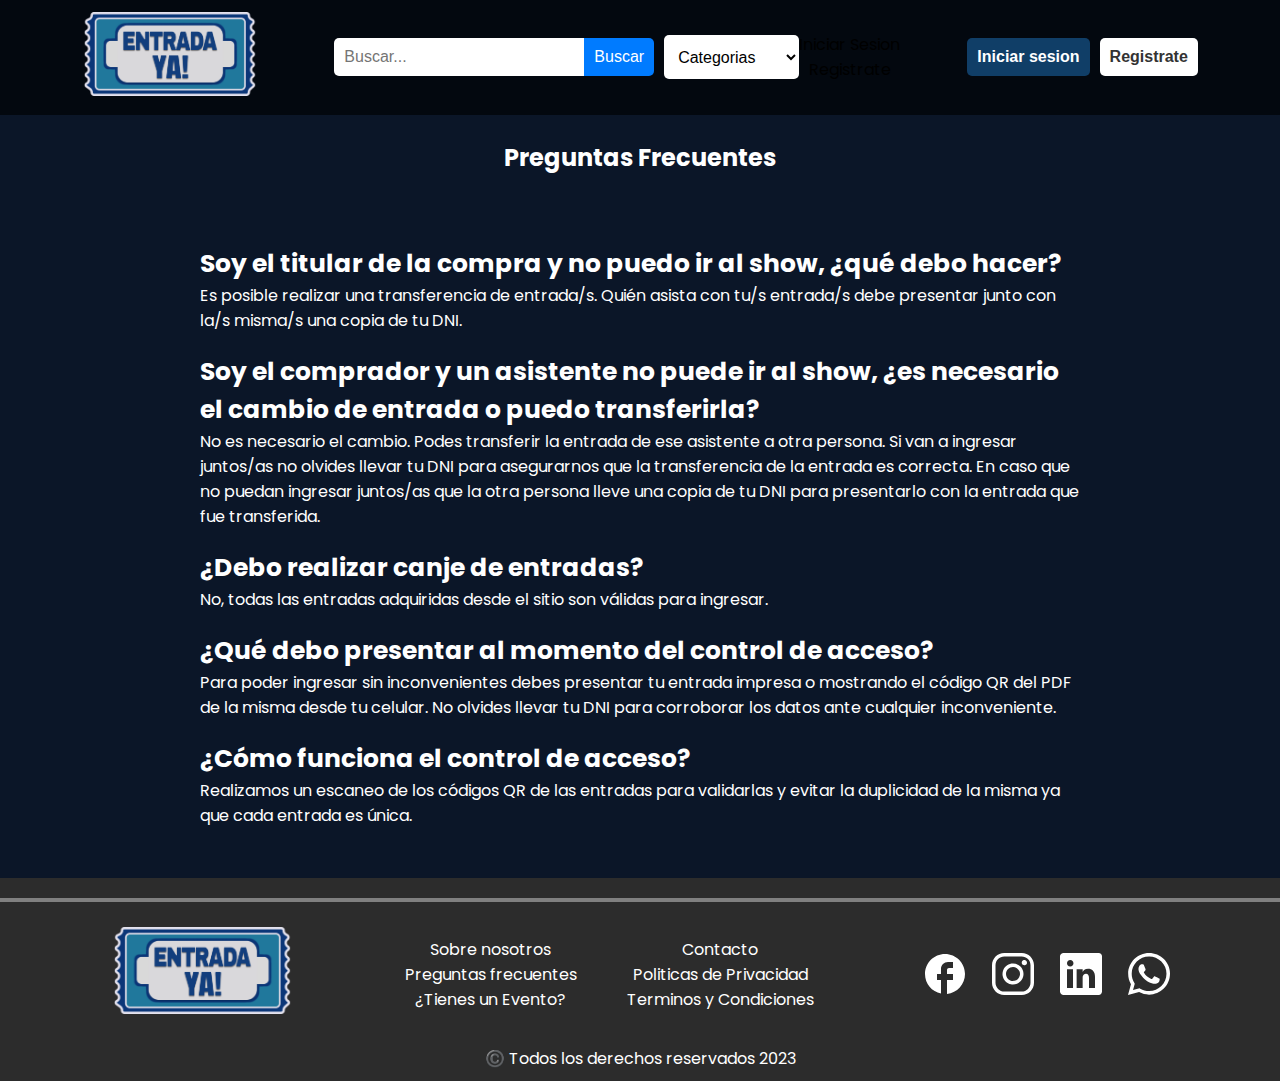
<file: pages/faq.html>
<!DOCTYPE html>
<html lang="es">

<head>
    <meta charset="UTF-8">
    <meta name="viewport" content="width=device-width, initial-scale=1.0">

    <!-- Favicon -->
    <link rel="shortcut icon" href="../favicon.ico" type="image/x-icon">

    <!-- Bootstrap -->
    <link href="https://cdn.jsdelivr.net/npm/bootstrap@5.3.2/dist/css/bootstrap.min.css" rel="stylesheet"
    integrity="sha384-T3c6CoIi6uLrA9TneNEoa7RxnatzjcDSCmG1MXxSR1GAsXEV/Dwwykc2MPK8M2HN" crossorigin="anonymous">

    <!-- Estilos -->
    <link rel="stylesheet" href="../styles/estilos.css">

    <!-- Google Fuentes -->
    <link rel="preconnect" href="https://fonts.googleapis.com">
    <link rel="preconnect" href="https://fonts.gstatic.com" crossorigin>
    <link href="https://fonts.googleapis.com/css2?family=Poppins:wght@400;500;600;700&display=swap" rel="stylesheet">  
    
    <!-- Google Analytics -->
    <script async src="https://www.googletagmanager.com/gtag/js?id=G-HJ5K3D5E29"></script>
    <script>
    window.dataLayer = window.dataLayer || [];
    function gtag(){dataLayer.push(arguments);}
    gtag('js', new Date());

    gtag('config', 'G-HJ5K3D5E29');
    </script>

    <!-- Titulo -->
    <title>Entrada YA!</title>
</head>

<body class="gridfull">
    <header>
        <nav id="nav" class="flex justevenly widp100">

            <!-- Logo -->
            <div class="flex justbetween falitcenter">
                <a href="../index.html"><img id="logo-header" src="../multimedia/logo-header.png" alt="Logo de la empresa"></a>
            </div>   

            <!-- Buscador -->
            <div id="busdrop" class="flex falitcenter just">
                <input class="buscador" type="text" placeholder="Buscar...">
                <button class="boton-buscador">Buscar</button>

                <!-- Categorias -->
                <select id="cat-hd" class="marleft10 select135" name="Categorias">
                    <option value="Categoria1">Categorias</option>
                    <option value="Categoria2">Stand up</option>
                    <option value="Categoria3">Concierto</option>
                    <option value="Categoria4">Recreacion</option>
                    <option value="Categoria5">Comedia</option>
                </select>    
                <!-- Menu hamburgesa -->
                <div class="dropdown">                                    
                    <a data-bs-toggle="dropdown" ><img class="menu-1200" src="../multimedia/iconos/menu.svg" alt="menu"></a>                  
                        <ul class="dropdown-menu">
                          <li><a class="dropdown-item text-center" href="../pages/login.html">Iniciar Sesion</a></li>
                          <li><a class="dropdown-item text-center" href="../pages/registro.html">Registrate</a></li>
                        </ul>
                </div>
            </div>

            <!-- Login -->
            <div id="log" class="flex falitcenter">
                <a class="marright10" href="../pages/login.html"><button class="botonlog">Iniciar sesion</button></a>
                <a href="../pages/registro.html"><button class="botonreg">Registrate</button></a>
            </div>
        </nav>
    </header>

    <main>

        <br>
        <h2 class="textocentrado texblanco">Preguntas Frecuentes</h2>
        <br>
        <br>

        <div class="pregunta">Soy el titular de la compra y no puedo ir al show, ¿qué debo hacer?</div>
        <div class="respuesta">Es posible realizar una transferencia de entrada/s. Quién asista con tu/s entrada/s debe
            presentar junto con la/s misma/s una copia de tu DNI.</div>

        <div class="pregunta">Soy el comprador y un asistente no puede ir al show, ¿es necesario el cambio de entrada o
            puedo transferirla?</div>
        <div class="respuesta">No es necesario el cambio. Podes transferir la entrada de ese asistente a otra persona.
            Si van a ingresar juntos/as no olvides llevar tu DNI para asegurarnos que la transferencia de la entrada es
            correcta. En caso que no puedan ingresar juntos/as que la otra persona lleve una copia de tu DNI para
            presentarlo con la entrada que fue transferida.</div>

        <div class="pregunta">¿Debo realizar canje de entradas?</div>
        <div class="respuesta">No, todas las entradas adquiridas desde el sitio son válidas para ingresar.</div>

        <div class="pregunta">¿Qué debo presentar al momento del control de acceso?</div>
        <div class="respuesta">Para poder ingresar sin inconvenientes debes presentar tu entrada impresa o mostrando el
            código QR del PDF de la misma desde tu celular. No olvides llevar tu DNI para corroborar los datos ante
            cualquier inconveniente.</div>

        <div class="pregunta">¿Cómo funciona el control de acceso?</div>
        <div class="respuesta">Realizamos un escaneo de los códigos QR de las entradas para validarlas y evitar la
            duplicidad de la misma ya que cada entrada es única.</div>
        <br>
        <br>

    </main>

    <footer>
        <div class="division"></div>
        <div id="footdiv" class="flex fdirrow falitcenter justevenly widp100">

            <!-- Logo -->            
            <a class="margin25" href="../index.html"><img src="../multimedia/logo-footer.png" alt="logo de la empresa" width="180px"></a>

            <!-- Enlaces -->
            <div class="flex fdirrow">
                <div class="textocentrado marright25">
                    <a class="texblanco" href="../pages/sobre-nosotros.html">Sobre nosotros</a><br>
                    <a class="texblanco" href="../pages/faq.html">Preguntas frecuentes</a><br>
                    <a class="texblanco" href="../pages/nuevo-evento.html">¿Tienes un Evento?</a><br>
                </div>
                <div class="textocentrado marleft25">
                    <a class="texblanco" href="../pages/contacto.html">Contacto</a><br>
                    <a class="texblanco" href="../pages/politicas.html">Politicas de Privacidad</a><br>
                    <a class="texblanco" href="../pages/terminos.html">Terminos y Condiciones</a><br>
                </div>
            </div>
            
            <!-- Redes -->
            <div class="flex falitcenter margin10">
                <img class="margin10" src="../multimedia/iconos/face.svg" alt="logo de Facebook">
                <img class="margin10" src="../multimedia/iconos/insta.svg" alt="logo de Instagram">
                <img class="margin10" src="../multimedia/iconos/link.svg" alt="logo de Linkedin">
                <img class="margin10" src="../multimedia/iconos/wsp.svg" alt="logo de whatsapp">
            </div>
        </div>
        <p class="texblanco padbott10">©️ Todos los derechos reservados 2023</p>
    </footer>

    <!-- Bootstrap -->
    <script src="https://cdn.jsdelivr.net/npm/bootstrap@5.3.2/dist/js/bootstrap.bundle.min.js" 
    integrity="sha384-C6RzsynM9kWDrMNeT87bh95OGNyZPhcTNXj1NW7RuBCsyN/o0jlpcV8Qyq46cDfL" 
    crossorigin="anonymous"></script>
</body>

</html>
</file>
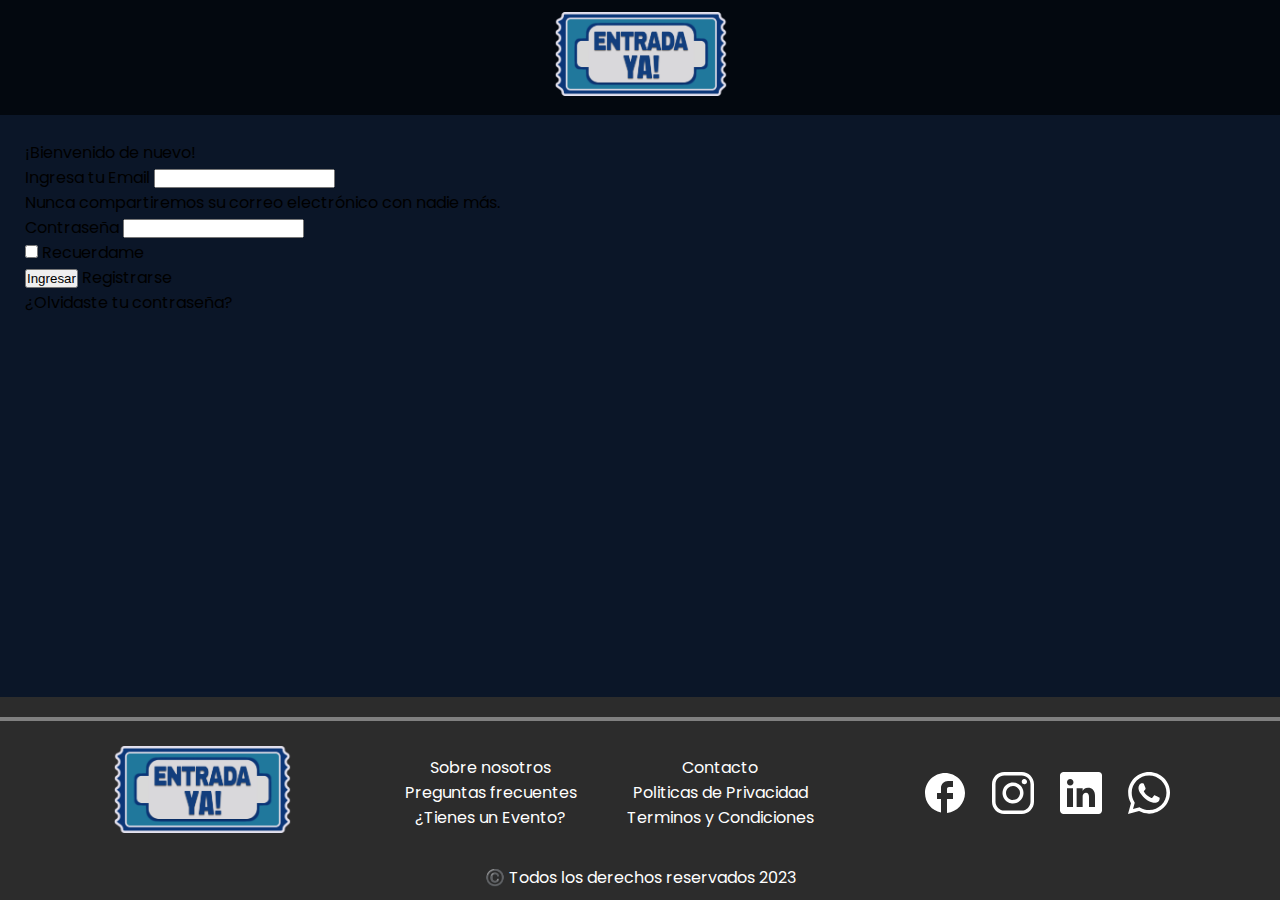
<file: pages/login.html>
<!DOCTYPE html>
<html lang="es">

<head>
    <meta charset="UTF-8">
    <meta name="viewport" content="width=device-width, initial-scale=1.0">

    <!-- Favicon -->
    <link rel="shortcut icon" href="../favicon.ico" type="image/x-icon">

    <!-- Bootstrap -->
    <link href="https://cdn.jsdelivr.net/npm/bootstrap@5.3.2/dist/css/bootstrap.min.css" rel="stylesheet"
    integrity="sha384-T3c6CoIi6uLrA9TneNEoa7RxnatzjcDSCmG1MXxSR1GAsXEV/Dwwykc2MPK8M2HN" crossorigin="anonymous">

    <!-- Estilos -->
    <link rel="stylesheet" href="../styles/estilos.css">

    <!-- Google Fuentes -->
    <link rel="preconnect" href="https://fonts.googleapis.com">
    <link rel="preconnect" href="https://fonts.gstatic.com" crossorigin>
    <link href="https://fonts.googleapis.com/css2?family=Poppins:wght@400;500;600;700&display=swap" rel="stylesheet">  
    
    <!-- Google Analytics -->
    <script async src="https://www.googletagmanager.com/gtag/js?id=G-HJ5K3D5E29"></script>
    <script>
    window.dataLayer = window.dataLayer || [];
    function gtag(){dataLayer.push(arguments);}
    gtag('js', new Date());

    gtag('config', 'G-HJ5K3D5E29');
    </script>

    <!-- Titulo -->
    <title>Entrada YA!</title>
</head>

<body class="gridfull">        
    <header>
        <nav id="nav" class="flex justevenly widp100">

            <!-- Logo -->
            <div class="flex justbetween falitcenter">
                <a href="../index.html"><img id="logo-header" src="../multimedia/logo-header.png" alt="Logo de la empresa"></a>
            </div>  
        </nav>
    </header>
    
    <main class="margin25 d-flex justify-content-center">
        <div class="card col-sm-10 col-md-8 col-lg-6 col-xl-4">
            <form class="card-body">
                <p class="fs-2 text-center fw-bold">¡Bienvenido de nuevo!</p>
                <!-- Formulario -->
                <div class="mb-3">
                  <label class="form-label">Ingresa tu Email</label>
                  <input type="email" class="form-control" required>
                  <div class="form-text">Nunca compartiremos su correo electrónico con nadie más.</div>
                </div>
                <div class="mb-3">
                  <label class="form-label">Contraseña</label>
                  <input type="password" class="form-control" required>
                </div>
                <!-- Recuerdame -->
                <div class="mb-3 form-check">
                  <input type="checkbox" class="form-check-input">
                  <label class="form-check-label">Recuerdame</label>
                </div>
                <!-- Botones -->
                <div class="mb-3 text-center">                
                    <button type="submit" class="btn btn-primary">Ingresar</button>
                    <a href="./registro.html" class="btn btn-light">Registrarse</a>
                </div>
                <div class="mb-3 pt-3 text-center">
                    <a href="./404.html" class="form-text text-decoration-underline">¿Olvidaste tu contraseña?</a>
                </div>
            </form> 
          </div>
          
    </main>

    <footer>
        <div class="division"></div>
        <div id="footdiv" class="flex fdirrow falitcenter justevenly widp100">

            <!-- Logo -->            
            <a href="../index.html"><img class="margin25" src="../multimedia/logo-footer.png" alt="logo de la empresa" width="180px"></a>

            <!-- Enlaces -->
            <div class="flex fdirrow">
                <div class="textocentrado marright25">
                    <a class="texblanco" href="../pages/sobre-nosotros.html">Sobre nosotros</a><br>
                    <a class="texblanco" href="../pages/faq.html">Preguntas frecuentes</a><br>
                    <a class="texblanco" href="../pages/nuevo-evento.html">¿Tienes un Evento?</a><br>
                </div>
                <div class="textocentrado marleft25">
                    <a class="texblanco" href="../pages/contacto.html">Contacto</a><br>
                    <a class="texblanco" href="../pages/politicas.html">Politicas de Privacidad</a><br>
                    <a class="texblanco" href="../pages/terminos.html">Terminos y Condiciones</a><br>
                </div>
            </div>
            
            <!-- Redes -->
            <div class="flex falitcenter margin10">
                <img class="margin10" src="../multimedia/iconos/face.svg" alt="logo de Facebook">
                <img class="margin10" src="../multimedia/iconos/insta.svg" alt="logo de Instagram">
                <img class="margin10" src="../multimedia/iconos/link.svg" alt="logo de Linkedin">
                <img class="margin10" src="../multimedia/iconos/wsp.svg" alt="logo de whatsapp">
            </div>
        </div>
        <p class="texblanco padbott10">©️ Todos los derechos reservados 2023</p>
    </footer>
    
    <!-- Bootstrap -->
    <script src="https://cdn.jsdelivr.net/npm/bootstrap@5.3.2/dist/js/bootstrap.bundle.min.js" 
    integrity="sha384-C6RzsynM9kWDrMNeT87bh95OGNyZPhcTNXj1NW7RuBCsyN/o0jlpcV8Qyq46cDfL" 
    crossorigin="anonymous"></script>
</body>

</html>
</file>
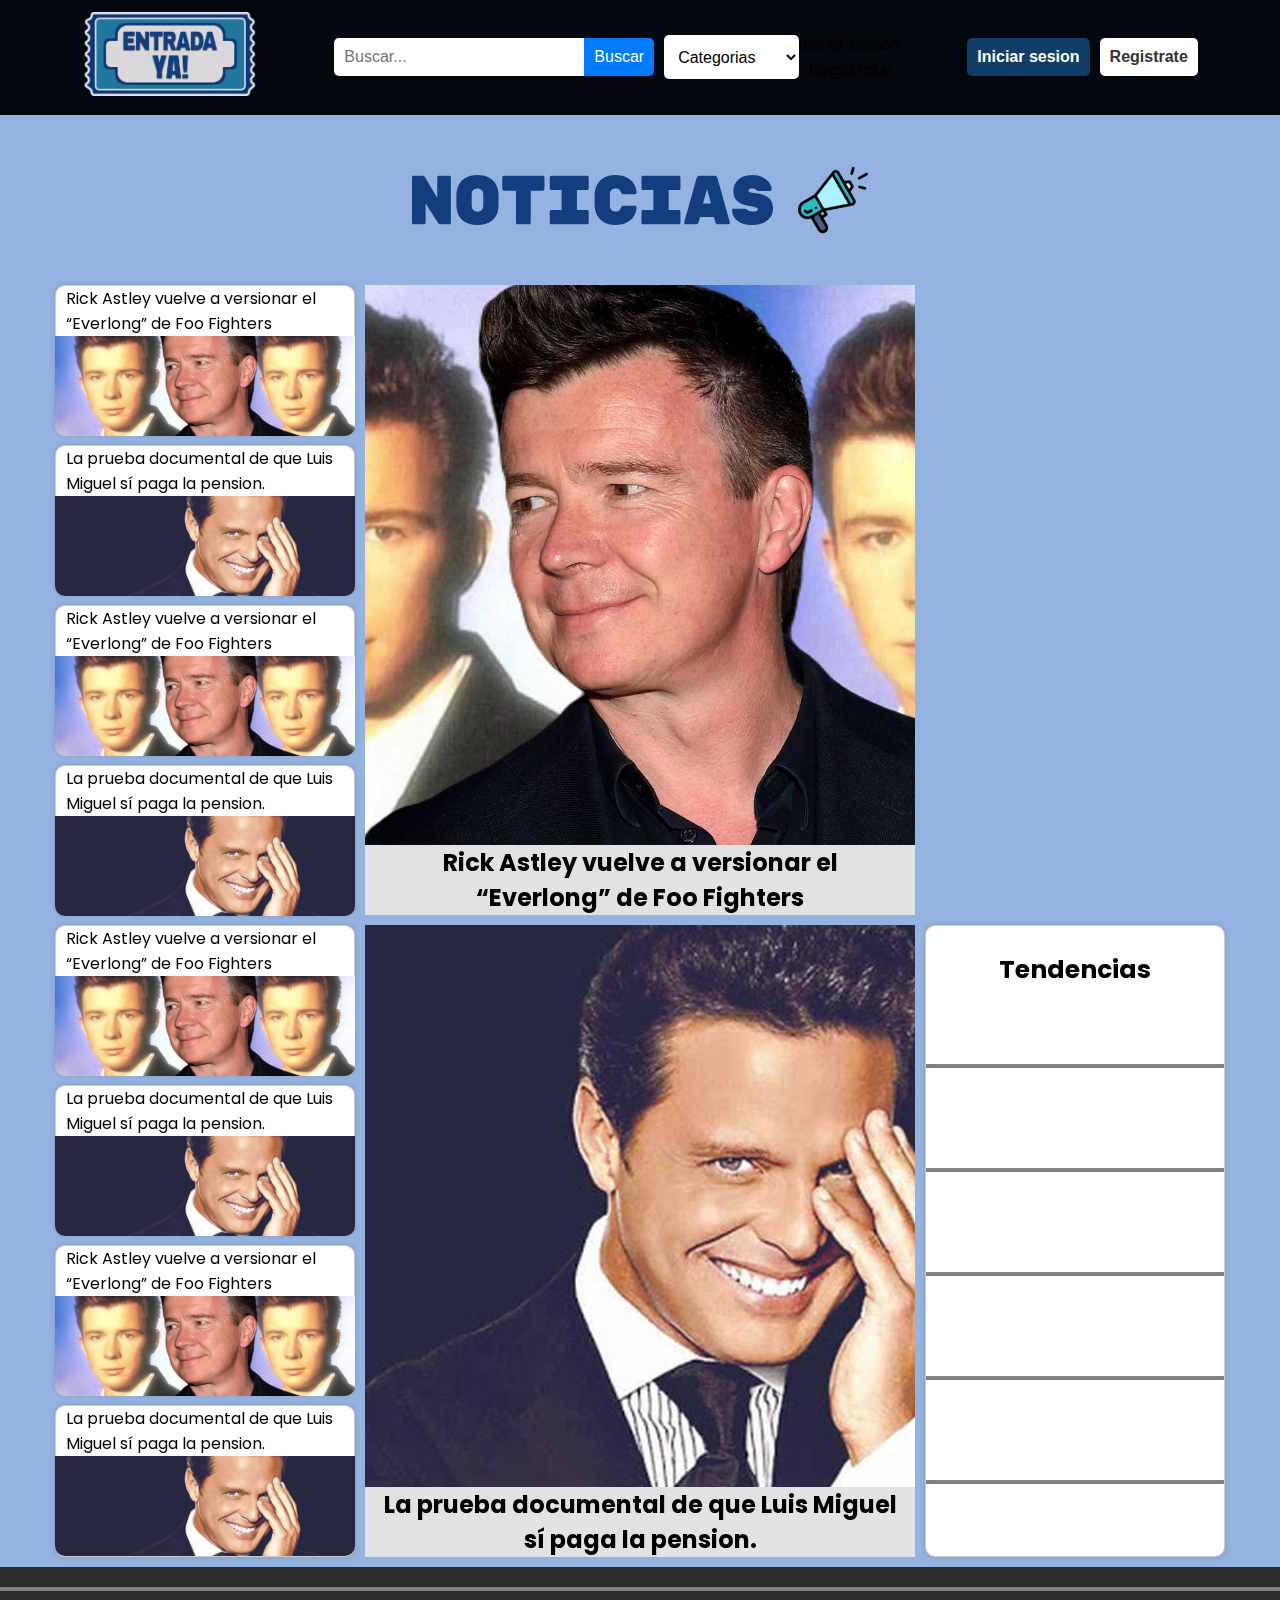
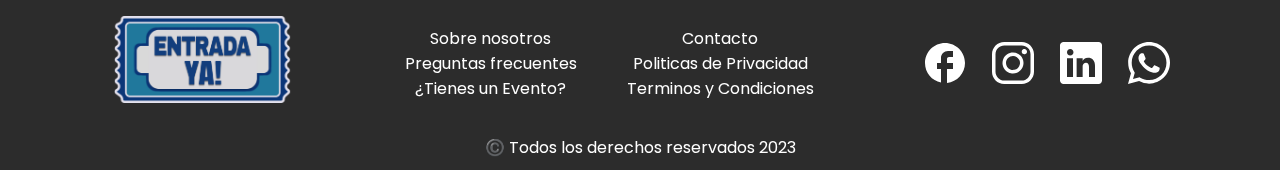
<file: pages/noticias.html>
<!DOCTYPE html>
<html lang="es">

<head>
    <meta charset="UTF-8">
    <meta name="viewport" content="width=device-width, initial-scale=1.0">

    <!-- Favicon -->
    <link rel="shortcut icon" href="../favicon.ico" type="image/x-icon">

    <!-- Bootstrap -->
    <link href="https://cdn.jsdelivr.net/npm/bootstrap@5.3.2/dist/css/bootstrap.min.css" rel="stylesheet"
    integrity="sha384-T3c6CoIi6uLrA9TneNEoa7RxnatzjcDSCmG1MXxSR1GAsXEV/Dwwykc2MPK8M2HN" crossorigin="anonymous">

    <!-- Estilos -->
    <link rel="stylesheet" href="../styles/estilos.css">

    <!-- Google Fuentes -->
    <link rel="preconnect" href="https://fonts.googleapis.com">
    <link rel="preconnect" href="https://fonts.gstatic.com" crossorigin>
    <link href="https://fonts.googleapis.com/css2?family=Poppins:wght@400;500;600;700&display=swap" rel="stylesheet">  
    
    <!-- Google Analytics -->
    <script async src="https://www.googletagmanager.com/gtag/js?id=G-HJ5K3D5E29"></script>
    <script>
    window.dataLayer = window.dataLayer || [];
    function gtag(){dataLayer.push(arguments);}
    gtag('js', new Date());

    gtag('config', 'G-HJ5K3D5E29');
    </script>

    <!-- Titulo -->
    <title>Entrada YA!</title>
</head>

<body class="gridfull">
    <header>
        <nav id="nav" class="flex justevenly widp100">

            <!-- Logo -->
            <div class="flex justbetween falitcenter">
                <a href="../index.html"><img id="logo-header" src="../multimedia/logo-header.png" alt="Logo de la empresa"></a>
            </div>   

            <!-- Buscador -->
            <div id="busdrop" class="flex falitcenter just">
                <input class="buscador" type="text" placeholder="Buscar...">
                <button class="boton-buscador">Buscar</button>

                <!-- Categorias -->
                <select id="cat-hd" class="marleft10 select135" name="Categorias">
                    <option value="Categoria1">Categorias</option>
                    <option value="Categoria2">Stand up</option>
                    <option value="Categoria3">Concierto</option>
                    <option value="Categoria4">Recreacion</option>
                    <option value="Categoria5">Comedia</option>
                </select>    
                <!-- Menu hamburgesa -->
                <div class="dropdown">                                    
                    <a data-bs-toggle="dropdown" ><img class="menu-1200" src="../multimedia/iconos/menu.svg" alt="menu"></a>                  
                        <ul class="dropdown-menu">
                          <li><a class="dropdown-item text-center" href="../pages/login.html">Iniciar Sesion</a></li>
                          <li><a class="dropdown-item text-center" href="../pages/registro.html">Registrate</a></li>
                        </ul>
                </div>
            </div>

            <!-- Login -->
            <div id="log" class="flex falitcenter">
                <a class="marright10" href="../pages/login.html"><button class="botonlog">Iniciar sesion</button></a>
                <a href="../pages/registro.html"><button class="botonreg">Registrate</button></a>
            </div>
        </nav>
    </header>

    <main class="fondonoticia flex just falitcenter">
        <div class="grid">
            <!-- Titulo -->
            <div class="h1 flex just falitcenter">
                <img height="50px" class="padright25" src="../multimedia/NOTICIAS.svg" alt="noticias">
                <img height="70px" src="../multimedia/megafono.svg" alt="megafono">
            </div>

            <!-- Redes -->
            <div class="r1 just">
                <iframe class="redondo10"
                src="https://www.facebook.com/plugins/page.php?href=https%3A%2F%2Fwww.facebook.com%2FEntradaya&tabs&width=300&height=150&small_header=false&adapt_container_width=false&hide_cover=false&show_facepile=true&appId=3150725118552555" 
                width="300" height="150" scrolling="no" frameborder="0" 
                allowfullscreen="true" allow="autoplay; clipboard-write; encrypted-media; picture-in-picture; web-share"></iframe>
            </div>

            <!-- Spotify -->
            <div class="sp">
                <iframe style="border-radius:10px"
                    src="https://open.spotify.com/embed/artist/1hcdI2N1023RvSwLzTtdsp?utm_source=generator&theme=0"
                    width="300" height="100%" frameBorder="0" allowfullscreen=""
                    allow="autoplay; clipboard-write; encrypted-media; fullscreen; picture-in-picture" loading="lazy"></iframe>
            </div>
            
            <!-- Tendencias -->
            <div class="td card-blanca">
                <h2 class="texnegro texto25 padding25">Tendencias</h2>
                <br>
                <br>
                <div class="division"></div>
                <br>
                <br>
                <br>
                <br>
                <div class="division"></div>
                <br>
                <br>
                <br>
                <br>
                <div class="division"></div>
                <br>
                <br>
                <br>
                <br>
                <div class="division"></div>
                <br>
                <br>
                <br>
                <br>
                <div class="division"></div>    
                <br>               

            </div>
            
            <!-- Noticias -->
            <div class="n1 card-blanca">
                <a href="https://www.youtube.com/watch?v=dQw4w9WgXcQ">
                    <div class="flex just falitcenter fdircolum">                    
                        <div class="fw-semibold textoizquierda marleft10">Rick Astley vuelve a versionar el “Everlong” de Foo Fighters</div>
                        <img class="imgnoticia" src="../multimedia/noticia2.jpg" alt="noticia1">
                    </div>
                </a>
            </div>
            <div class="n2 card-blanca">
                <a href="https://www.youtube.com/watch?v=dQw4w9WgXcQ">
                    <div class="flex just falitcenter fdircolum">                    
                        <div class="fw-semibold textoizquierda marleft10">La prueba documental de que Luis Miguel sí paga la pension.</div>
                        <img class="imgnoticia" src="../multimedia/noticia1.jpg" alt="noticia1">
                    </div>
                </a>
            </div>
            <div class="n3 card-blanca">
                <a href="https://www.youtube.com/watch?v=dQw4w9WgXcQ">
                    <div class="flex just falitcenter fdircolum">                    
                        <div class="fw-semibold textoizquierda marleft10">Rick Astley vuelve a versionar el “Everlong” de Foo Fighters</div>
                        <img class="imgnoticia" src="../multimedia/noticia2.jpg" alt="noticia1">
                    </div>
                </a>
            </div>
            <div class="n4 card-blanca">
                <a href="https://www.youtube.com/watch?v=dQw4w9WgXcQ">
                    <div class="flex just falitcenter fdircolum">                    
                        <div class="fw-semibold textoizquierda marleft10">La prueba documental de que Luis Miguel sí paga la pension.</div>
                        <img class="imgnoticia" src="../multimedia/noticia1.jpg" alt="noticia1">
                    </div>
                </a>
            </div>
            <div class="n5 card-blanca">
                <a href="https://www.youtube.com/watch?v=dQw4w9WgXcQ">
                    <div class="flex just falitcenter fdircolum">                    
                        <div class="fw-semibold textoizquierda marleft10">Rick Astley vuelve a versionar el “Everlong” de Foo Fighters</div>
                        <img class="imgnoticia" src="../multimedia/noticia2.jpg" alt="noticia1">
                    </div>
                </a>
            </div>
            <div class="n6 card-blanca">
                <a href="https://www.youtube.com/watch?v=dQw4w9WgXcQ">
                    <div class="flex just falitcenter fdircolum">                    
                        <div class="fw-semibold textoizquierda marleft10">La prueba documental de que Luis Miguel sí paga la pension.</div>
                        <img class="imgnoticia" src="../multimedia/noticia1.jpg" alt="noticia1">
                    </div>
                </a>
            </div>
            <div class="n7 card-blanca">
                <a href="https://www.youtube.com/watch?v=dQw4w9WgXcQ">
                    <div class="flex just falitcenter fdircolum">                    
                        <div class="fw-semibold textoizquierda marleft10">Rick Astley vuelve a versionar el “Everlong” de Foo Fighters</div>
                        <img class="imgnoticia" src="../multimedia/noticia2.jpg" alt="noticia1">
                    </div>
                </a>
            </div>
            <div class="n8 card-blanca">
                <a href="https://www.youtube.com/watch?v=dQw4w9WgXcQ">
                    <div class="flex just falitcenter fdircolum">                    
                        <div class="fw-semibold textoizquierda marleft10">La prueba documental de que Luis Miguel sí paga la pension.</div>
                        <img class="imgnoticia" src="../multimedia/noticia1.jpg" alt="noticia1">
                    </div>
                </a>
            </div>

            <!-- Noticias Grandes -->
            <div class="ng1 fondoplomo">                                      
                <a href="https://www.youtube.com/watch?v=dQw4w9WgXcQ">
                    <div class="flex falitcenter fdircolum heip100 widp100">
                        <img class="imgp100" src="../multimedia/noticia2.jpg" alt="noticia1">
                        <h2 class="textonegrita marleft10 marright10">Rick Astley vuelve a versionar el “Everlong” de Foo Fighters</h2>
                    </div>
                </a>
            </div>
            <div class="ng2 fondoplomo">
                <a href="https://www.youtube.com/watch?v=dQw4w9WgXcQ">
                    <div class="flex falitcenter fdircolum heip100 widp100">
                        <img class="imgp100" src="../multimedia/noticia1.jpg" alt="noticia1">
                        <h2 class="textonegrita marleft10 marright10">La prueba documental de que Luis Miguel sí paga la pension.</h2>
                    </div>
                </a>
            </div>

        </div>



    </main>

    <footer>
        <div class="division"></div>
        <div id="footdiv" class="flex fdirrow falitcenter justevenly widp100">

            <!-- Logo -->            
            <a class="margin25" href="../index.html"><img src="../multimedia/logo-footer.png" alt="logo de la empresa" width="180px"></a>

            <!-- Enlaces -->
            <div class="flex fdirrow">
                <div class="textocentrado marright25">
                    <a class="texblanco" href="../pages/sobre-nosotros.html">Sobre nosotros</a><br>
                    <a class="texblanco" href="../pages/faq.html">Preguntas frecuentes</a><br>
                    <a class="texblanco" href="../pages/nuevo-evento.html">¿Tienes un Evento?</a><br>
                </div>
                <div class="textocentrado marleft25">
                    <a class="texblanco" href="../pages/contacto.html">Contacto</a><br>
                    <a class="texblanco" href="../pages/politicas.html">Politicas de Privacidad</a><br>
                    <a class="texblanco" href="../pages/terminos.html">Terminos y Condiciones</a><br>
                </div>
            </div>
            
            <!-- Redes -->
            <div class="flex falitcenter margin10">
                <img class="margin10" src="../multimedia/iconos/face.svg" alt="logo de Facebook">
                <img class="margin10" src="../multimedia/iconos/insta.svg" alt="logo de Instagram">
                <img class="margin10" src="../multimedia/iconos/link.svg" alt="logo de Linkedin">
                <img class="margin10" src="../multimedia/iconos/wsp.svg" alt="logo de whatsapp">
            </div>
        </div>
        <p class="texblanco padbott10">©️ Todos los derechos reservados 2023</p>
    </footer>

    <!-- Bootstrap -->
    <script src="https://cdn.jsdelivr.net/npm/bootstrap@5.3.2/dist/js/bootstrap.bundle.min.js"
    integrity="sha384-C6RzsynM9kWDrMNeT87bh95OGNyZPhcTNXj1NW7RuBCsyN/o0jlpcV8Qyq46cDfL"
    crossorigin="anonymous"></script>
</body>

</html>
</file>
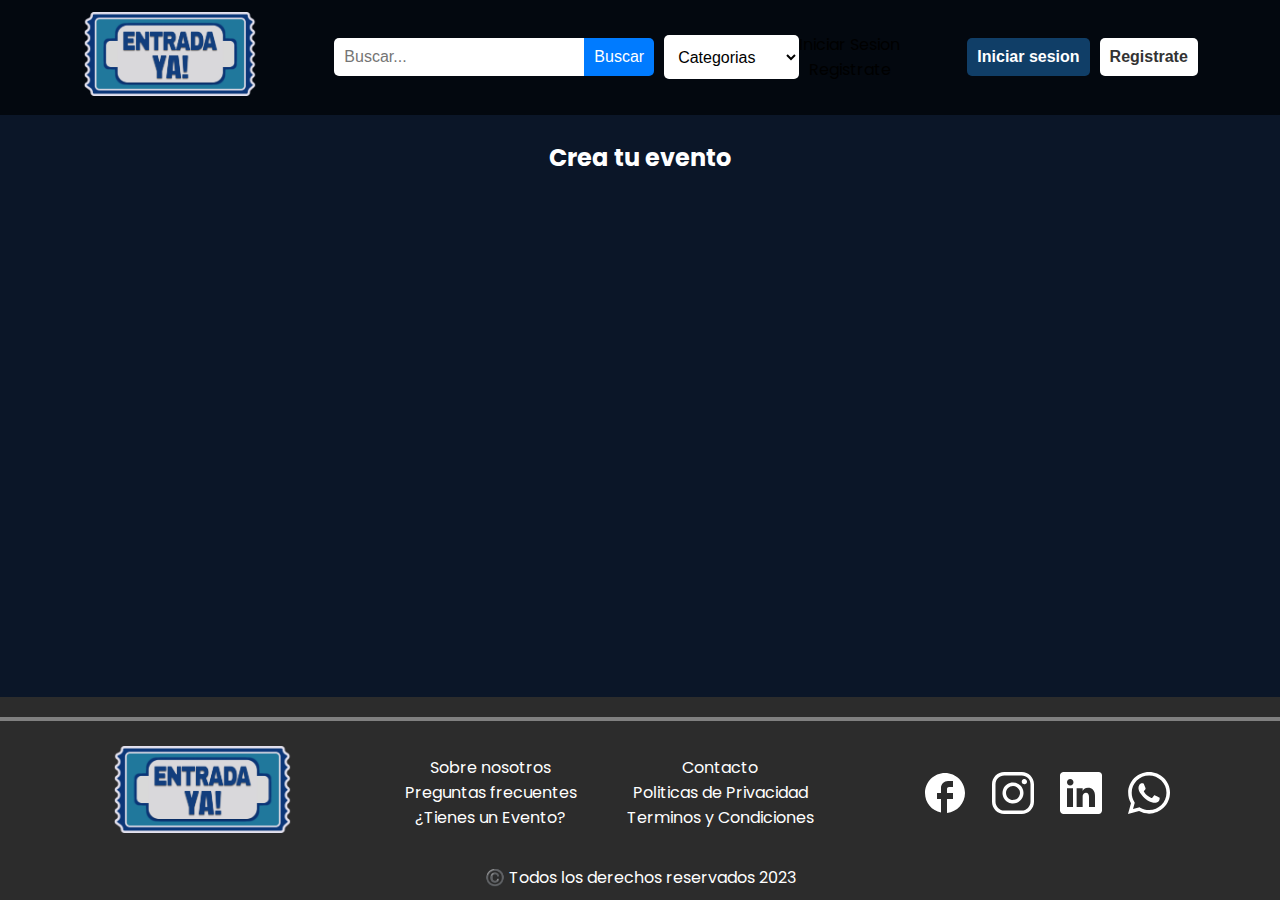
<file: pages/nuevo-evento.html>
<!DOCTYPE html>
<html lang="es">

<head>
    <meta charset="UTF-8">
    <meta name="viewport" content="width=device-width, initial-scale=1.0">

    <!-- Favicon -->
    <link rel="shortcut icon" href="../favicon.ico" type="image/x-icon">

    <!-- Bootstrap -->
    <link href="https://cdn.jsdelivr.net/npm/bootstrap@5.3.2/dist/css/bootstrap.min.css" rel="stylesheet"
    integrity="sha384-T3c6CoIi6uLrA9TneNEoa7RxnatzjcDSCmG1MXxSR1GAsXEV/Dwwykc2MPK8M2HN" crossorigin="anonymous">

    <!-- Estilos -->
    <link rel="stylesheet" href="../styles/estilos.css">

    <!-- Google Fuentes -->
    <link rel="preconnect" href="https://fonts.googleapis.com">
    <link rel="preconnect" href="https://fonts.gstatic.com" crossorigin>
    <link href="https://fonts.googleapis.com/css2?family=Poppins:wght@400;500;600;700&display=swap" rel="stylesheet">  
    
    <!-- Google Analytics -->
    <script async src="https://www.googletagmanager.com/gtag/js?id=G-HJ5K3D5E29"></script>
    <script>
    window.dataLayer = window.dataLayer || [];
    function gtag(){dataLayer.push(arguments);}
    gtag('js', new Date());

    gtag('config', 'G-HJ5K3D5E29');
    </script>

    <!-- Titulo -->
    <title>Entrada YA!</title>
</head>

<body class="gridfull"> 
    <header>
        <nav id="nav" class="flex justevenly widp100">

            <!-- Logo -->
            <div class="flex justbetween falitcenter">
                <a href="../index.html"><img id="logo-header" src="../multimedia/logo-header.png" alt="Logo de la empresa"></a>
            </div>   

            <!-- Buscador -->
            <div id="busdrop" class="flex falitcenter just">
                <input class="buscador" type="text" placeholder="Buscar...">
                <button class="boton-buscador">Buscar</button>

                <!-- Categorias -->
                <select id="cat-hd" class="marleft10 select135" name="Categorias">
                    <option value="Categoria1">Categorias</option>
                    <option value="Categoria2">Stand up</option>
                    <option value="Categoria3">Concierto</option>
                    <option value="Categoria4">Recreacion</option>
                    <option value="Categoria5">Comedia</option>
                </select>    
                <!-- Menu hamburgesa -->
                <div class="dropdown">                                    
                    <a data-bs-toggle="dropdown" ><img class="menu-1200" src="../multimedia/iconos/menu.svg" alt="menu"></a>                  
                        <ul class="dropdown-menu">
                          <li><a class="dropdown-item text-center" href="../pages/login.html">Iniciar Sesion</a></li>
                          <li><a class="dropdown-item text-center" href="../pages/registro.html">Registrate</a></li>
                        </ul>
                </div>
            </div>

            <!-- Login -->
            <div id="log" class="flex falitcenter">
                <a class="marright10" href="../pages/login.html"><button class="botonlog">Iniciar sesion</button></a>
                <a href="../pages/registro.html"><button class="botonreg">Registrate</button></a>
            </div>
        </nav>
    </header>

    <main>
        <br>
        <h2 class="textocentrado texblanco">Crea tu evento</h2>
        <br>
        <br>
    </main>

    <footer>
        <div class="division"></div>
        <div id="footdiv" class="flex fdirrow falitcenter justevenly widp100">

            <!-- Logo -->            
            <a class="margin25" href="../index.html"><img src="../multimedia/logo-footer.png" alt="logo de la empresa" width="180px"></a>

            <!-- Enlaces -->
            <div class="flex fdirrow">
                <div class="textocentrado marright25">
                    <a class="texblanco" href="../pages/sobre-nosotros.html">Sobre nosotros</a><br>
                    <a class="texblanco" href="../pages/faq.html">Preguntas frecuentes</a><br>
                    <a class="texblanco" href="#">¿Tienes un Evento?</a><br>
                </div>
                <div class="textocentrado marleft25">
                    <a class="texblanco" href="../pages/contacto.html">Contacto</a><br>
                    <a class="texblanco" href="../pages/politicas.html">Politicas de Privacidad</a><br>
                    <a class="texblanco" href="../pages/terminos.html">Terminos y Condiciones</a><br>
                </div>
            </div>
            
            <!-- Redes -->
            <div class="flex falitcenter margin10">
                <img class="margin10" src="../multimedia/iconos/face.svg" alt="logo de Facebook">
                <img class="margin10" src="../multimedia/iconos/insta.svg" alt="logo de Instagram">
                <img class="margin10" src="../multimedia/iconos/link.svg" alt="logo de Linkedin">
                <img class="margin10" src="../multimedia/iconos/wsp.svg" alt="logo de whatsapp">
            </div>
        </div>
        <p class="texblanco padbott10">©️ Todos los derechos reservados 2023</p>
    </footer>

    <!-- Bootstrap -->
    <script src="https://cdn.jsdelivr.net/npm/bootstrap@5.3.2/dist/js/bootstrap.bundle.min.js"
    integrity="sha384-C6RzsynM9kWDrMNeT87bh95OGNyZPhcTNXj1NW7RuBCsyN/o0jlpcV8Qyq46cDfL"
    crossorigin="anonymous"></script>
</body>

</html>
</file>
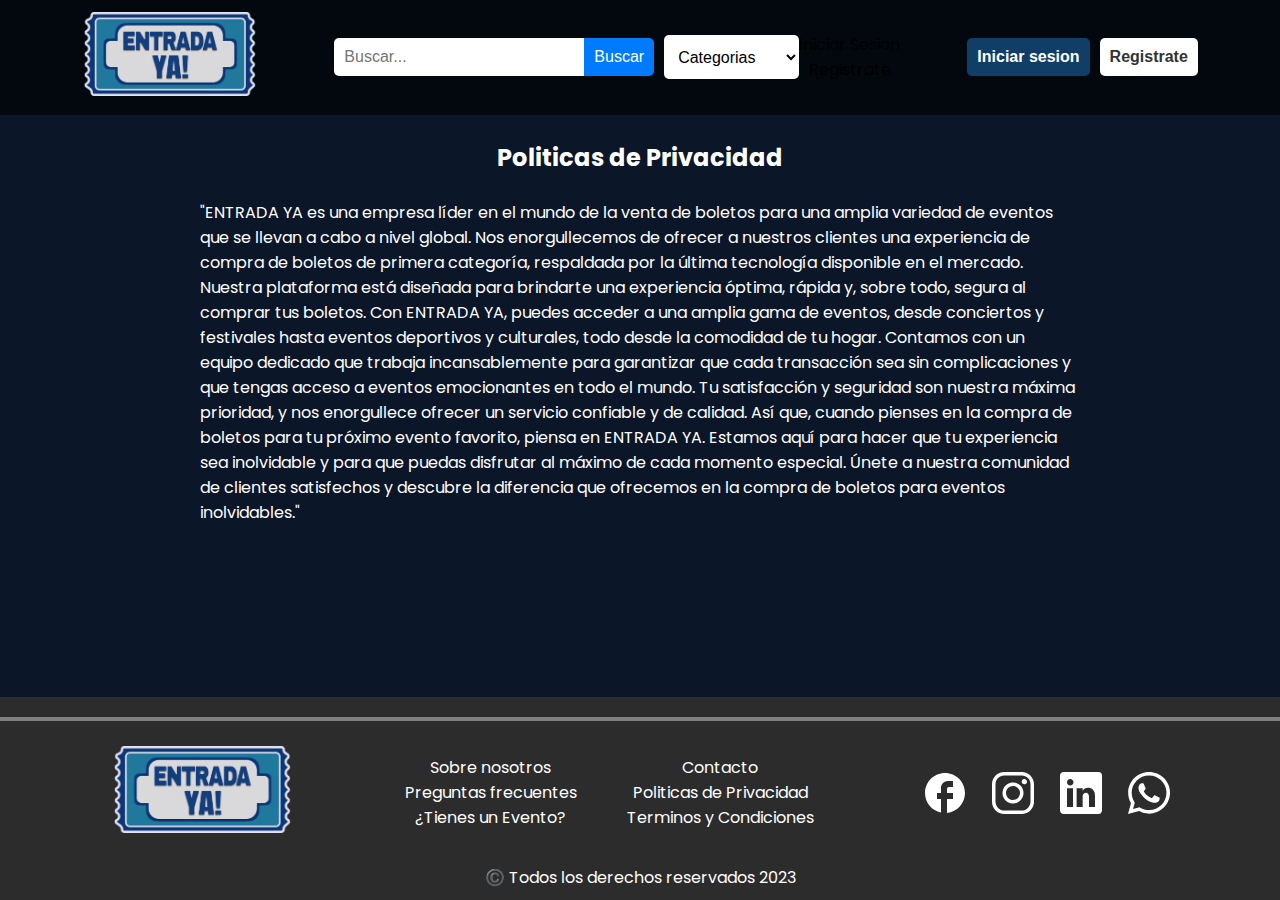
<file: pages/politicas.html>
<!DOCTYPE html>
<html lang="es">

<head>
    <meta charset="UTF-8">
    <meta name="viewport" content="width=device-width, initial-scale=1.0">

    <!-- Favicon -->
    <link rel="shortcut icon" href="../favicon.ico" type="image/x-icon">

    <!-- Bootstrap -->
    <link href="https://cdn.jsdelivr.net/npm/bootstrap@5.3.2/dist/css/bootstrap.min.css" rel="stylesheet"
    integrity="sha384-T3c6CoIi6uLrA9TneNEoa7RxnatzjcDSCmG1MXxSR1GAsXEV/Dwwykc2MPK8M2HN" crossorigin="anonymous">

    <!-- Estilos -->
    <link rel="stylesheet" href="../styles/estilos.css">

    <!-- Google Fuentes -->
    <link rel="preconnect" href="https://fonts.googleapis.com">
    <link rel="preconnect" href="https://fonts.gstatic.com" crossorigin>
    <link href="https://fonts.googleapis.com/css2?family=Poppins:wght@400;500;600;700&display=swap" rel="stylesheet">  
    
    <!-- Google Analytics -->
    <script async src="https://www.googletagmanager.com/gtag/js?id=G-HJ5K3D5E29"></script>
    <script>
    window.dataLayer = window.dataLayer || [];
    function gtag(){dataLayer.push(arguments);}
    gtag('js', new Date());

    gtag('config', 'G-HJ5K3D5E29');
    </script>

    <!-- Titulo -->
    <title>Entrada YA!</title>
</head>

<body class="gridfull">
    <header>
        <nav id="nav" class="flex justevenly widp100">

            <!-- Logo -->
            <div class="flex justbetween falitcenter">
                <a href="../index.html"><img id="logo-header" src="../multimedia/logo-header.png" alt="Logo de la empresa"></a>
            </div>   

            <!-- Buscador -->
            <div id="busdrop" class="flex falitcenter just">
                <input class="buscador" type="text" placeholder="Buscar...">
                <button class="boton-buscador">Buscar</button>

                <!-- Categorias -->
                <select id="cat-hd" class="marleft10 select135" name="Categorias">
                    <option value="Categoria1">Categorias</option>
                    <option value="Categoria2">Stand up</option>
                    <option value="Categoria3">Concierto</option>
                    <option value="Categoria4">Recreacion</option>
                    <option value="Categoria5">Comedia</option>
                </select>    
                <!-- Menu hamburgesa -->
                <div class="dropdown">                                    
                    <a data-bs-toggle="dropdown" ><img class="menu-1200" src="../multimedia/iconos/menu.svg" alt="menu"></a>                  
                        <ul class="dropdown-menu">
                          <li><a class="dropdown-item text-center" href="../pages/login.html">Iniciar Sesion</a></li>
                          <li><a class="dropdown-item text-center" href="../pages/registro.html">Registrate</a></li>
                        </ul>
                </div>
            </div>

            <!-- Login -->
            <div id="log" class="flex falitcenter">
                <a class="marright10" href="../pages/login.html"><button class="botonlog">Iniciar sesion</button></a>
                <a href="../pages/registro.html"><button class="botonreg">Registrate</button></a>
            </div>
        </nav>
    </header>

    <main>
        <br>
        <h2 class="textocentrado texblanco">Politicas de Privacidad</h2>
        <br>
        <div class="texblanco respuesta">
            <p>
                "ENTRADA YA es una empresa líder en el mundo de la venta de boletos para una amplia variedad de
                eventos
                que se llevan a cabo a nivel global. Nos enorgullecemos de ofrecer a nuestros clientes una
                experiencia
                de compra de boletos de primera categoría, respaldada por la última tecnología disponible en el
                mercado.
                Nuestra plataforma está diseñada para brindarte una experiencia óptima, rápida y, sobre todo, segura
                al
                comprar tus boletos. Con ENTRADA YA, puedes acceder a una amplia gama de eventos, desde conciertos y
                festivales hasta eventos deportivos y culturales, todo desde la comodidad de tu hogar. Contamos con
                un
                equipo dedicado que trabaja incansablemente para garantizar que cada transacción sea sin
                complicaciones
                y que tengas acceso a eventos emocionantes en todo el mundo. Tu satisfacción y seguridad son nuestra
                máxima prioridad, y nos enorgullece ofrecer un servicio confiable y de calidad. Así que, cuando
                pienses
                en la compra de boletos para tu próximo evento favorito, piensa en ENTRADA YA. Estamos aquí para
                hacer
                que tu experiencia sea inolvidable y para que puedas disfrutar al máximo de cada momento especial.
                Únete
                a nuestra comunidad de clientes satisfechos y descubre la diferencia que ofrecemos en la compra de
                boletos para eventos inolvidables."
            </p>
        </div>
        <br>
    </main>

    <footer>
        <div class="division"></div>
        <div id="footdiv" class="flex fdirrow falitcenter justevenly widp100">

            <!-- Logo -->            
            <a class="margin25" href="../index.html"><img src="../multimedia/logo-footer.png" alt="logo de la empresa" width="180px"></a>

            <!-- Enlaces -->
            <div class="flex fdirrow">
                <div class="textocentrado marright25">
                    <a class="texblanco" href="../pages/sobre-nosotros.html">Sobre nosotros</a><br>
                    <a class="texblanco" href="../pages/faq.html">Preguntas frecuentes</a><br>
                    <a class="texblanco" href="../pages/nuevo-evento.html">¿Tienes un Evento?</a><br>
                </div>
                <div class="textocentrado marleft25">
                    <a class="texblanco" href="../pages/contacto.html">Contacto</a><br>
                    <a class="texblanco" href="#">Politicas de Privacidad</a><br>
                    <a class="texblanco" href="../pages/terminos.html">Terminos y Condiciones</a><br>
                </div>
            </div>
            
            <!-- Redes -->
            <div class="flex falitcenter margin10">
                <img class="margin10" src="../multimedia/iconos/face.svg" alt="logo de Facebook">
                <img class="margin10" src="../multimedia/iconos/insta.svg" alt="logo de Instagram">
                <img class="margin10" src="../multimedia/iconos/link.svg" alt="logo de Linkedin">
                <img class="margin10" src="../multimedia/iconos/wsp.svg" alt="logo de whatsapp">
            </div>
        </div>
        <p class="texblanco padbott10">©️ Todos los derechos reservados 2023</p>
    </footer>

    <!-- Bootstrap -->
    <script src="https://cdn.jsdelivr.net/npm/bootstrap@5.3.2/dist/js/bootstrap.bundle.min.js"
    integrity="sha384-C6RzsynM9kWDrMNeT87bh95OGNyZPhcTNXj1NW7RuBCsyN/o0jlpcV8Qyq46cDfL"
    crossorigin="anonymous"></script>
</body>

</html>
</file>
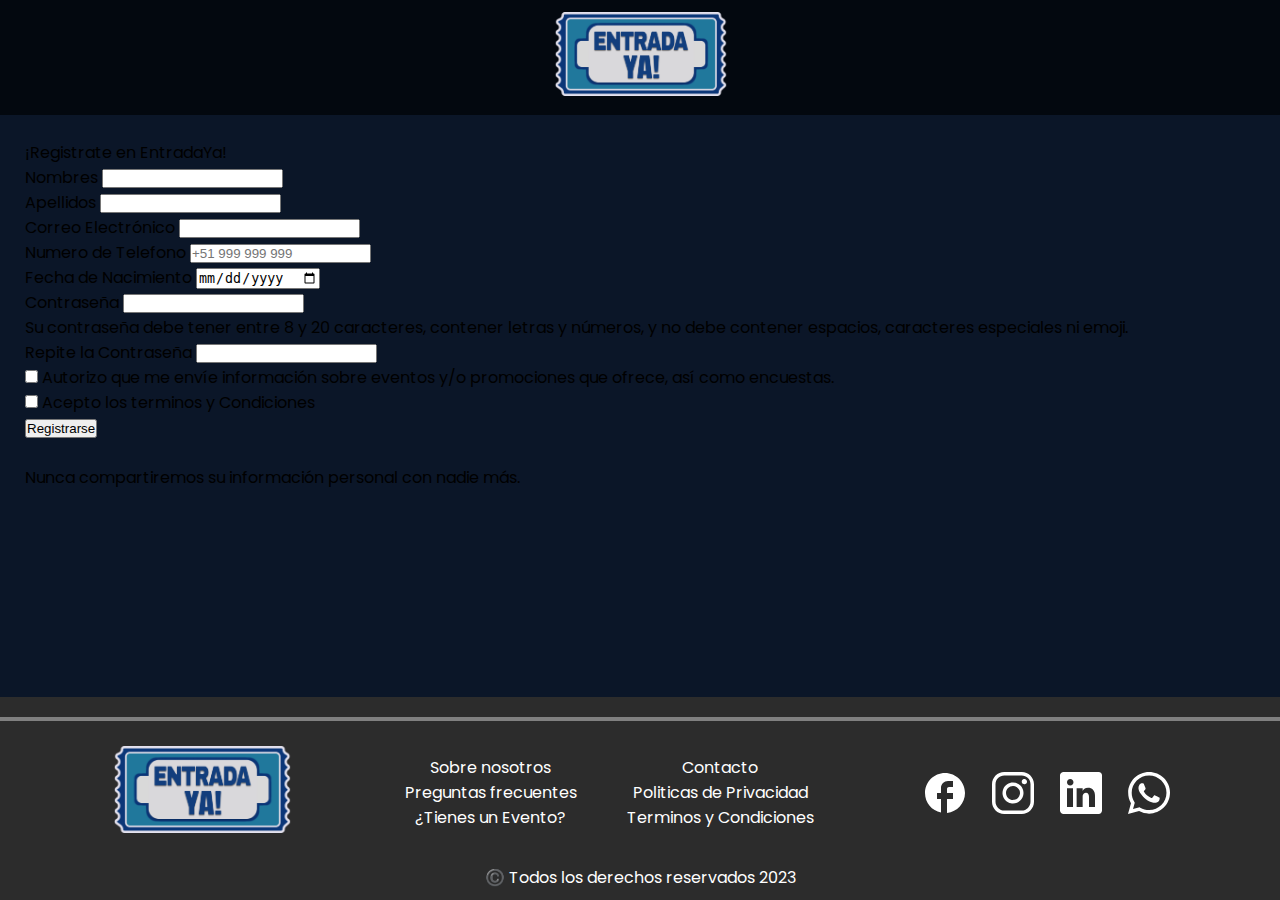
<file: pages/registro.html>
<!DOCTYPE html>
<html lang="es">

<head>
  <meta charset="UTF-8">
  <meta name="viewport" content="width=device-width, initial-scale=1.0">

  <!-- Favicon -->
  <link rel="shortcut icon" href="../favicon.ico" type="image/x-icon">

  <!-- Bootstrap -->
  <link href="https://cdn.jsdelivr.net/npm/bootstrap@5.3.2/dist/css/bootstrap.min.css" rel="stylesheet"
  integrity="sha384-T3c6CoIi6uLrA9TneNEoa7RxnatzjcDSCmG1MXxSR1GAsXEV/Dwwykc2MPK8M2HN" crossorigin="anonymous">

  <!-- Estilos -->
  <link rel="stylesheet" href="../styles/estilos.css">

  <!-- Google Fuentes -->
  <link rel="preconnect" href="https://fonts.googleapis.com">
  <link rel="preconnect" href="https://fonts.gstatic.com" crossorigin>
  <link href="https://fonts.googleapis.com/css2?family=Poppins:wght@400;500;600;700&display=swap" rel="stylesheet">  
  
  <!-- Google Analytics -->
  <script async src="https://www.googletagmanager.com/gtag/js?id=G-HJ5K3D5E29"></script>
  <script>
  window.dataLayer = window.dataLayer || [];
  function gtag(){dataLayer.push(arguments);}
  gtag('js', new Date());

  gtag('config', 'G-HJ5K3D5E29');
  </script>

  <!-- Titulo -->
  <title>Entrada YA!</title>
</head>

<body class="gridfull">
    <header>
      <nav id="nav" class="flex justevenly widp100">
      
        <!-- Logo -->
        <div class="flex justbetween falitcenter">
          <a href="../index.html"><img id="logo-header" src="../multimedia/logo-header.png" alt="Logo de la empresa"></a>
        </div>
      </nav>
    </header>
    
    <main class="margin25 d-flex justify-content-center">
      <div class="card col-sm-10 col-md-8 col-lg-6 col-xl-4">
        <form class="card-body">
          <!-- Titulo  -->
          <div class="mb-3">
            <p class="fs-2 text-center fw-bold">¡Registrate en EntradaYa!</p>
          </div>
          <!-- Formulario -->
          <div class="mb-3">
            <label class="form-label">Nombres</label>
            <input type="text" class="form-control" required>
          </div>
          <div class="mb-3">
            <label class="form-label">Apellidos</label>
            <input type="text" class="form-control" required>
          </div>
          <div class="mb-3">
            <label class="form-label">Correo Electrónico</label>
            <input type="email" class="form-control" required>
          </div>
          <div class="mb-3">
            <label class="form-label">Numero de Telefono</label>
            <input type="number" class="form-control" placeholder="+51 999 999 999" required>
          </div>
          <div class="mb-3">
            <label class="form-label">Fecha de Nacimiento</label>
            <input type="date" class="form-control">
          </div>
          <div class="mb-3">
            <label for="exampleInputPassword1" class="form-label">Contraseña</label>
            <input type="password" class="form-control" required>
            <p class="form-text">
              Su contraseña debe tener entre 8 y 20 caracteres, contener letras y números, y no debe contener espacios, caracteres especiales ni emoji.
            </p>
          </div>
          <div class="mb-3">
            <label for="exampleInputPassword1" class="form-label">Repite la Contraseña</label>
            <input type="password" class="form-control" required>
          </div>
          <!-- Termino y Publicidad -->
          <div class="mb-3 form-check">
            <input type="checkbox" class="form-check-input">
            <label class="form-text">Autorizo que me envíe información sobre eventos y/o promociones que ofrece, así como encuestas.</label>
          </div>
          <div class="mb-3 form-check">
            <input type="checkbox" class="form-check-input" required>
            <label class="form-text">Acepto los <a class="text-decoration-underline" href="./terminos.html">terminos y Condiciones</a></label>
          </div>
          <!-- Botones -->
          <div class="mb-3 text-center">                  
            <button type="submit" class="btn btn-primary">Registrarse</button>
            <div class="form-text martop25">Nunca compartiremos su información personal con nadie más.</div>
          </div>
        
        </form>
      </div>
    
    </main>
  
    <footer>
        <div class="division"></div>
        <div id="footdiv" class="flex fdirrow falitcenter justevenly widp100">

            <!-- Logo -->
            <a href="../index.html"><img class="margin25" src="../multimedia/logo-footer.png" alt="logo de la empresa" width="180px"></a>
            
            <!-- Enlaces -->
            <div class="flex fdirrow">
                <div class="textocentrado marright25">
                    <a class="texblanco" href="../pages/sobre-nosotros.html">Sobre nosotros</a><br>
                    <a class="texblanco" href="../pages/faq.html">Preguntas frecuentes</a><br>
                    <a class="texblanco" href="../pages/nuevo-evento.html">¿Tienes un Evento?</a><br>
                </div>
                <div class="textocentrado marleft25">
                    <a class="texblanco" href="../pages/contacto.html">Contacto</a><br>
                    <a class="texblanco" href="../pages/politicas.html">Politicas de Privacidad</a><br>
                    <a class="texblanco" href="../pages/terminos.html">Terminos y Condiciones</a><br>
                </div>
            </div>

            <!-- Redes -->
            <div class="flex falitcenter margin10">
                <img class="margin10" src="../multimedia/iconos/face.svg" alt="logo de Facebook">
                <img class="margin10" src="../multimedia/iconos/insta.svg" alt="logo de Instagram">
                <img class="margin10" src="../multimedia/iconos/link.svg" alt="logo de Linkedin">
                <img class="margin10" src="../multimedia/iconos/wsp.svg" alt="logo de whatsapp">
            </div>
        </div>
        <p class="texblanco padbott10">©️ Todos los derechos reservados 2023</p>
    </footer>

    <!-- Bootstrap -->
    <script src="https://cdn.jsdelivr.net/npm/bootstrap@5.3.2/dist/js/bootstrap.bundle.min.js"
    integrity="sha384-C6RzsynM9kWDrMNeT87bh95OGNyZPhcTNXj1NW7RuBCsyN/o0jlpcV8Qyq46cDfL"
    crossorigin="anonymous"></script>
</body>

</html>
</file>
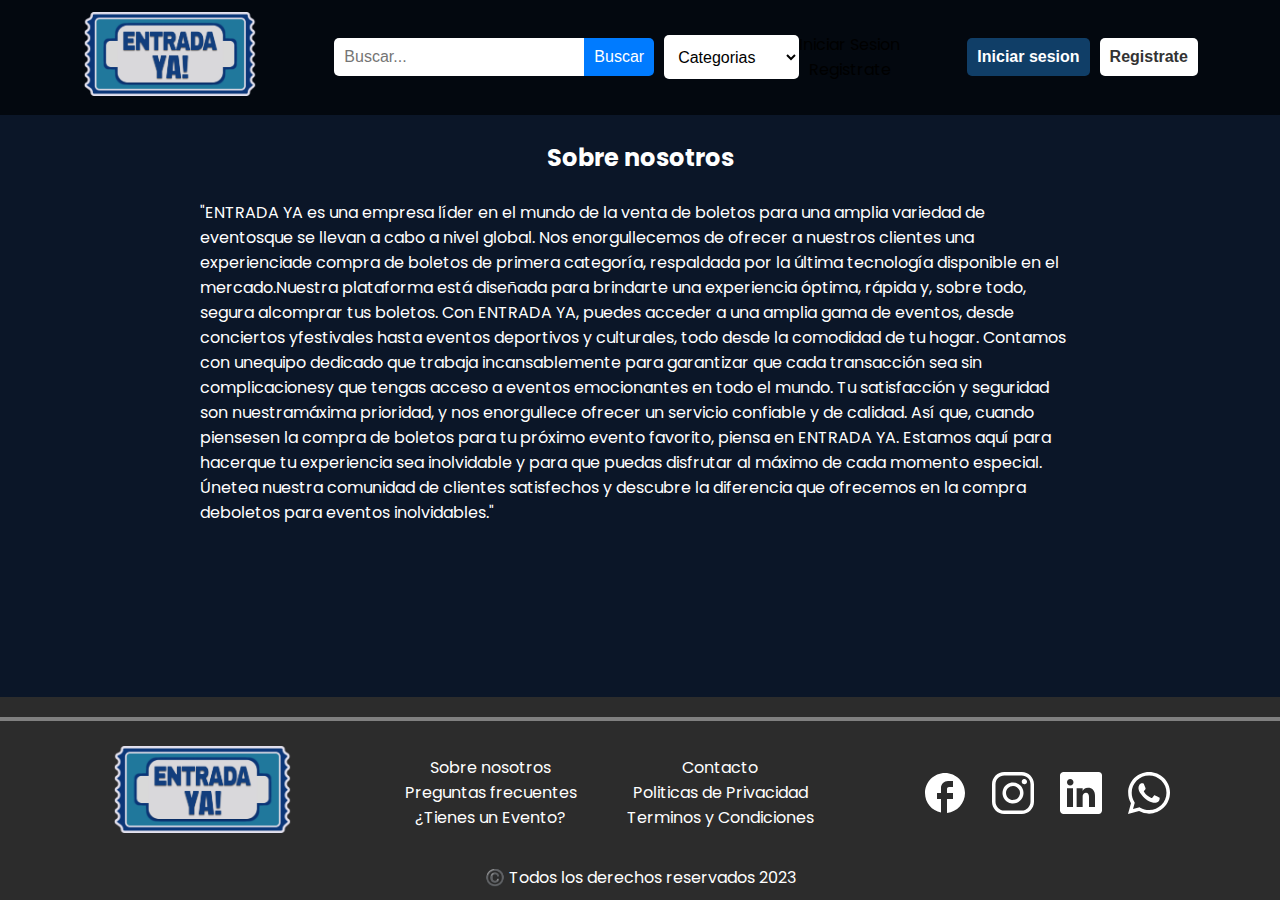
<file: pages/sobre-nosotros.html>
<!DOCTYPE html>
<html lang="es">

<head>
    <meta charset="UTF-8">
    <meta name="viewport" content="width=device-width, initial-scale=1.0">

    <!-- Favicon -->
    <link rel="shortcut icon" href="../favicon.ico" type="image/x-icon">

    <!-- Bootstrap -->
    <link href="https://cdn.jsdelivr.net/npm/bootstrap@5.3.2/dist/css/bootstrap.min.css" rel="stylesheet"
    integrity="sha384-T3c6CoIi6uLrA9TneNEoa7RxnatzjcDSCmG1MXxSR1GAsXEV/Dwwykc2MPK8M2HN" crossorigin="anonymous">

    <!-- Estilos -->
    <link rel="stylesheet" href="../styles/estilos.css">

    <!-- Google Fuentes -->
    <link rel="preconnect" href="https://fonts.googleapis.com">
    <link rel="preconnect" href="https://fonts.gstatic.com" crossorigin>
    <link href="https://fonts.googleapis.com/css2?family=Poppins:wght@400;500;600;700&display=swap" rel="stylesheet">  
    
    <!-- Google Analytics -->
    <script async src="https://www.googletagmanager.com/gtag/js?id=G-HJ5K3D5E29"></script>
    <script>
    window.dataLayer = window.dataLayer || [];
    function gtag(){dataLayer.push(arguments);}
    gtag('js', new Date());

    gtag('config', 'G-HJ5K3D5E29');
    </script>

    <!-- Titulo -->
    <title>Entrada YA!</title>
</head>

<body class="gridfull">
    <header>
        <nav id="nav" class="flex justevenly widp100">

            <!-- Logo -->
            <div class="flex justbetween falitcenter">
                <a href="../index.html"><img id="logo-header" src="../multimedia/logo-header.png" alt="Logo de la empresa"></a>
            </div>   

            <!-- Buscador -->
            <div id="busdrop" class="flex falitcenter just">
                <input class="buscador" type="text" placeholder="Buscar...">
                <button class="boton-buscador">Buscar</button>

                <!-- Categorias -->
                <select id="cat-hd" class="marleft10 select135" name="Categorias">
                    <option value="Categoria1">Categorias</option>
                    <option value="Categoria2">Stand up</option>
                    <option value="Categoria3">Concierto</option>
                    <option value="Categoria4">Recreacion</option>
                    <option value="Categoria5">Comedia</option>
                </select>    
                <!-- Menu hamburgesa -->
                <div class="dropdown">                                    
                    <a data-bs-toggle="dropdown" ><img class="menu-1200" src="../multimedia/iconos/menu.svg" alt="menu"></a>                  
                        <ul class="dropdown-menu">
                          <li><a class="dropdown-item text-center" href="../pages/login.html">Iniciar Sesion</a></li>
                          <li><a class="dropdown-item text-center" href="../pages/registro.html">Registrate</a></li>
                        </ul>
                </div>
            </div>

            <!-- Login -->
            <div id="log" class="flex falitcenter">
                <a class="marright10" href="../pages/login.html"><button class="botonlog">Iniciar sesion</button></a>
                <a href="../pages/registro.html"><button class="botonreg">Registrate</button></a>
            </div>
        </nav>
    </header>

    <main>
        <br>
        <h2 class="textocentrado texblanco">Sobre nosotros</h2>
        <br>
        <div class="texblanco respuesta"> 
            <p>"ENTRADA YA es una empresa líder en el mundo de la venta de boletos para una amplia variedad de eventosque se llevan a cabo a nivel global. Nos enorgullecemos de ofrecer a nuestros clientes una experienciade compra de boletos de primera categoría, respaldada por la última tecnología disponible en el mercado.Nuestra plataforma está diseñada para brindarte una experiencia óptima, rápida y, sobre todo, segura alcomprar tus boletos. Con ENTRADA YA, puedes acceder a una amplia gama de eventos, desde conciertos yfestivales hasta eventos deportivos y culturales, todo desde la comodidad de tu hogar. Contamos con unequipo dedicado que trabaja incansablemente para garantizar que cada transacción sea sin complicacionesy que tengas acceso a eventos emocionantes en todo el mundo. Tu satisfacción y seguridad son nuestramáxima prioridad, y nos enorgullece ofrecer un servicio confiable y de calidad. Así que, cuando piensesen la compra de boletos para tu próximo evento favorito, piensa en ENTRADA YA. Estamos aquí para hacerque tu experiencia sea inolvidable y para que puedas disfrutar al máximo de cada momento especial. Únetea nuestra comunidad de clientes satisfechos y descubre la diferencia que ofrecemos en la compra deboletos para eventos inolvidables."</p>
        </div>
        <br>
        <br>
    </main>

    <footer>
        <div class="division"></div>
        <div id="footdiv" class="flex fdirrow falitcenter justevenly widp100">

            <!-- Logo -->            
            <a class="margin25" href="../index.html"><img src="../multimedia/logo-footer.png" alt="logo de la empresa" width="180px"></a>

            <!-- Enlaces -->
            <div class="flex fdirrow">
                <div class="textocentrado marright25">
                    <a class="texblanco" href="#">Sobre nosotros</a><br>
                    <a class="texblanco" href="../pages/faq.html">Preguntas frecuentes</a><br>
                    <a class="texblanco" href="../pages/nuevo-evento.html">¿Tienes un Evento?</a><br>
                </div>
                <div class="textocentrado marleft25">
                    <a class="texblanco" href="../pages/contacto.html">Contacto</a><br>
                    <a class="texblanco" href="../pages/politicas.html">Politicas de Privacidad</a><br>
                    <a class="texblanco" href="../pages/terminos.html">Terminos y Condiciones</a><br>
                </div>
            </div>
            
            <!-- Redes -->
            <div class="flex falitcenter margin10">
                <img class="margin10" src="../multimedia/iconos/face.svg" alt="logo de Facebook">
                <img class="margin10" src="../multimedia/iconos/insta.svg" alt="logo de Instagram">
                <img class="margin10" src="../multimedia/iconos/link.svg" alt="logo de Linkedin">
                <img class="margin10" src="../multimedia/iconos/wsp.svg" alt="logo de whatsapp">
            </div>
        </div>
        <p class="texblanco padbott10">©️ Todos los derechos reservados 2023</p>
    </footer>

    <!-- Bootstrap -->
    <script src="https://cdn.jsdelivr.net/npm/bootstrap@5.3.2/dist/js/bootstrap.bundle.min.js"
    integrity="sha384-C6RzsynM9kWDrMNeT87bh95OGNyZPhcTNXj1NW7RuBCsyN/o0jlpcV8Qyq46cDfL"
    crossorigin="anonymous"></script>        
</body>

</html>
</file>
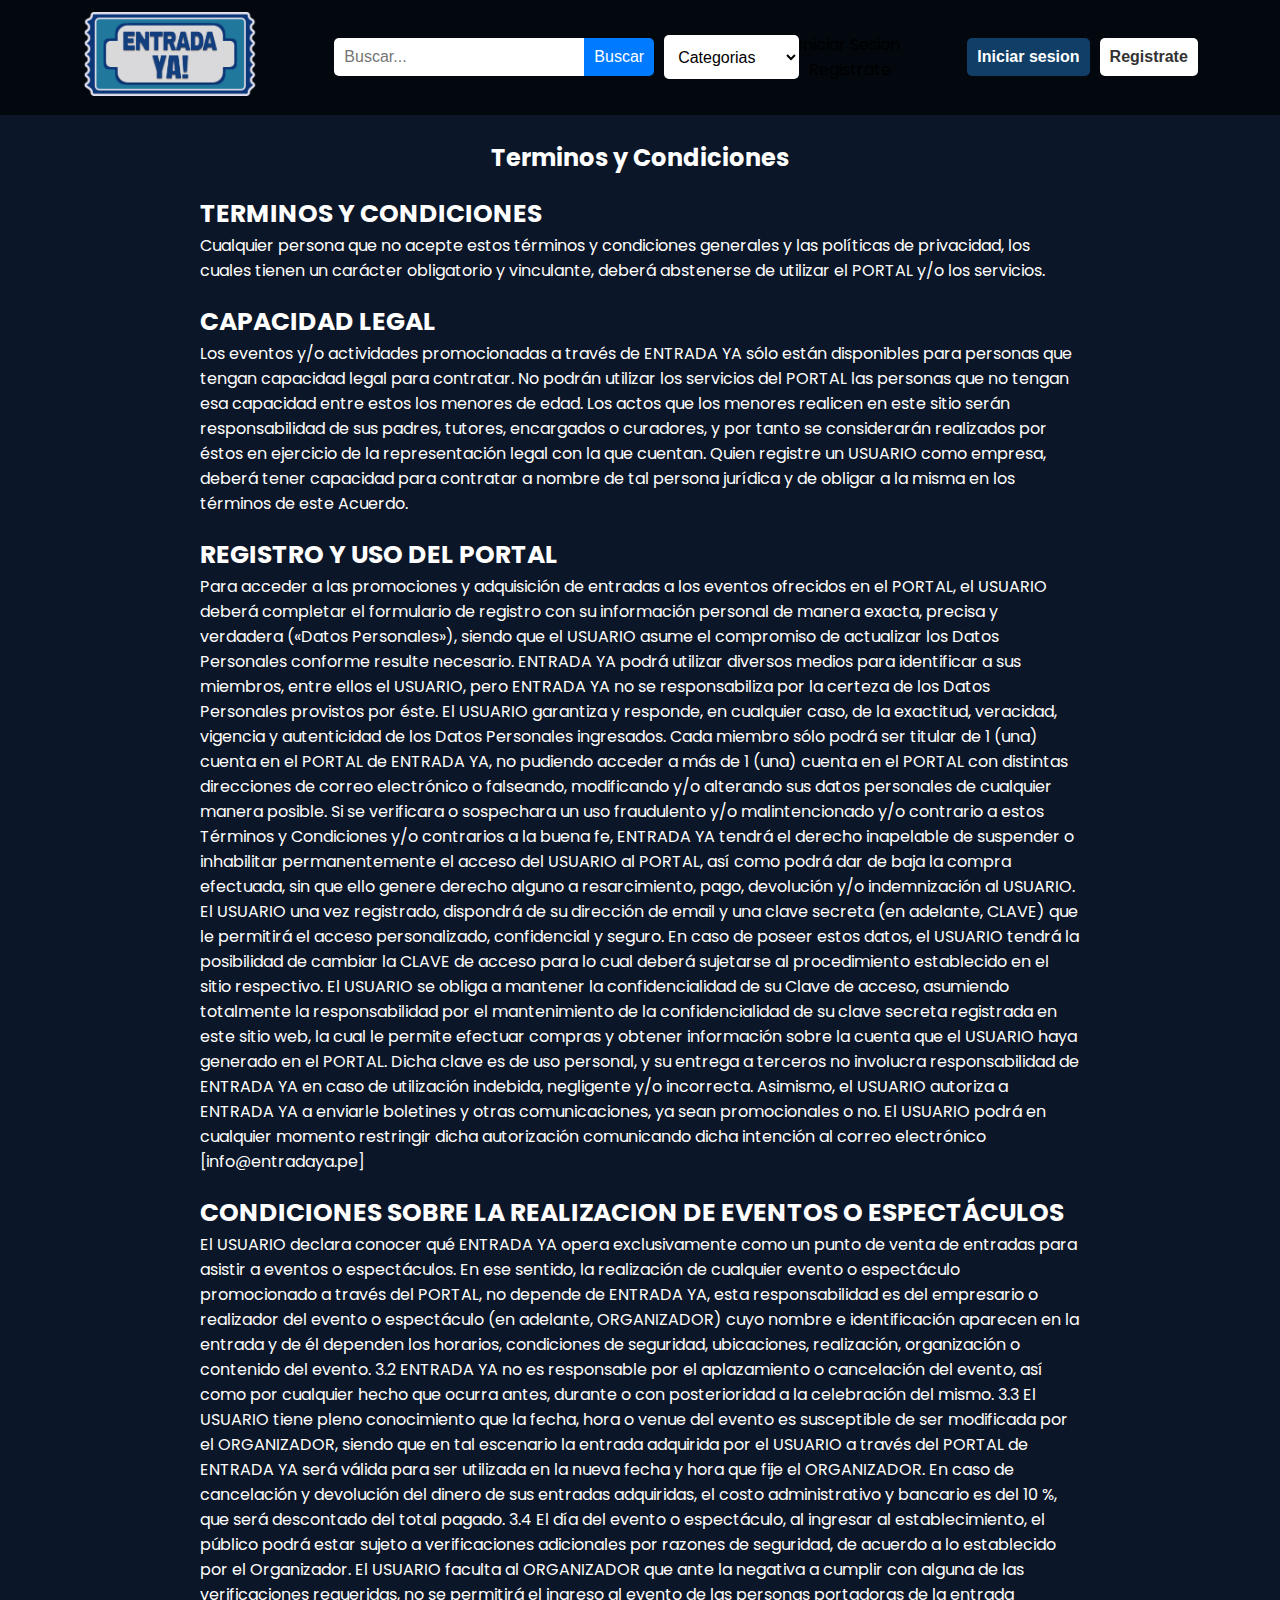
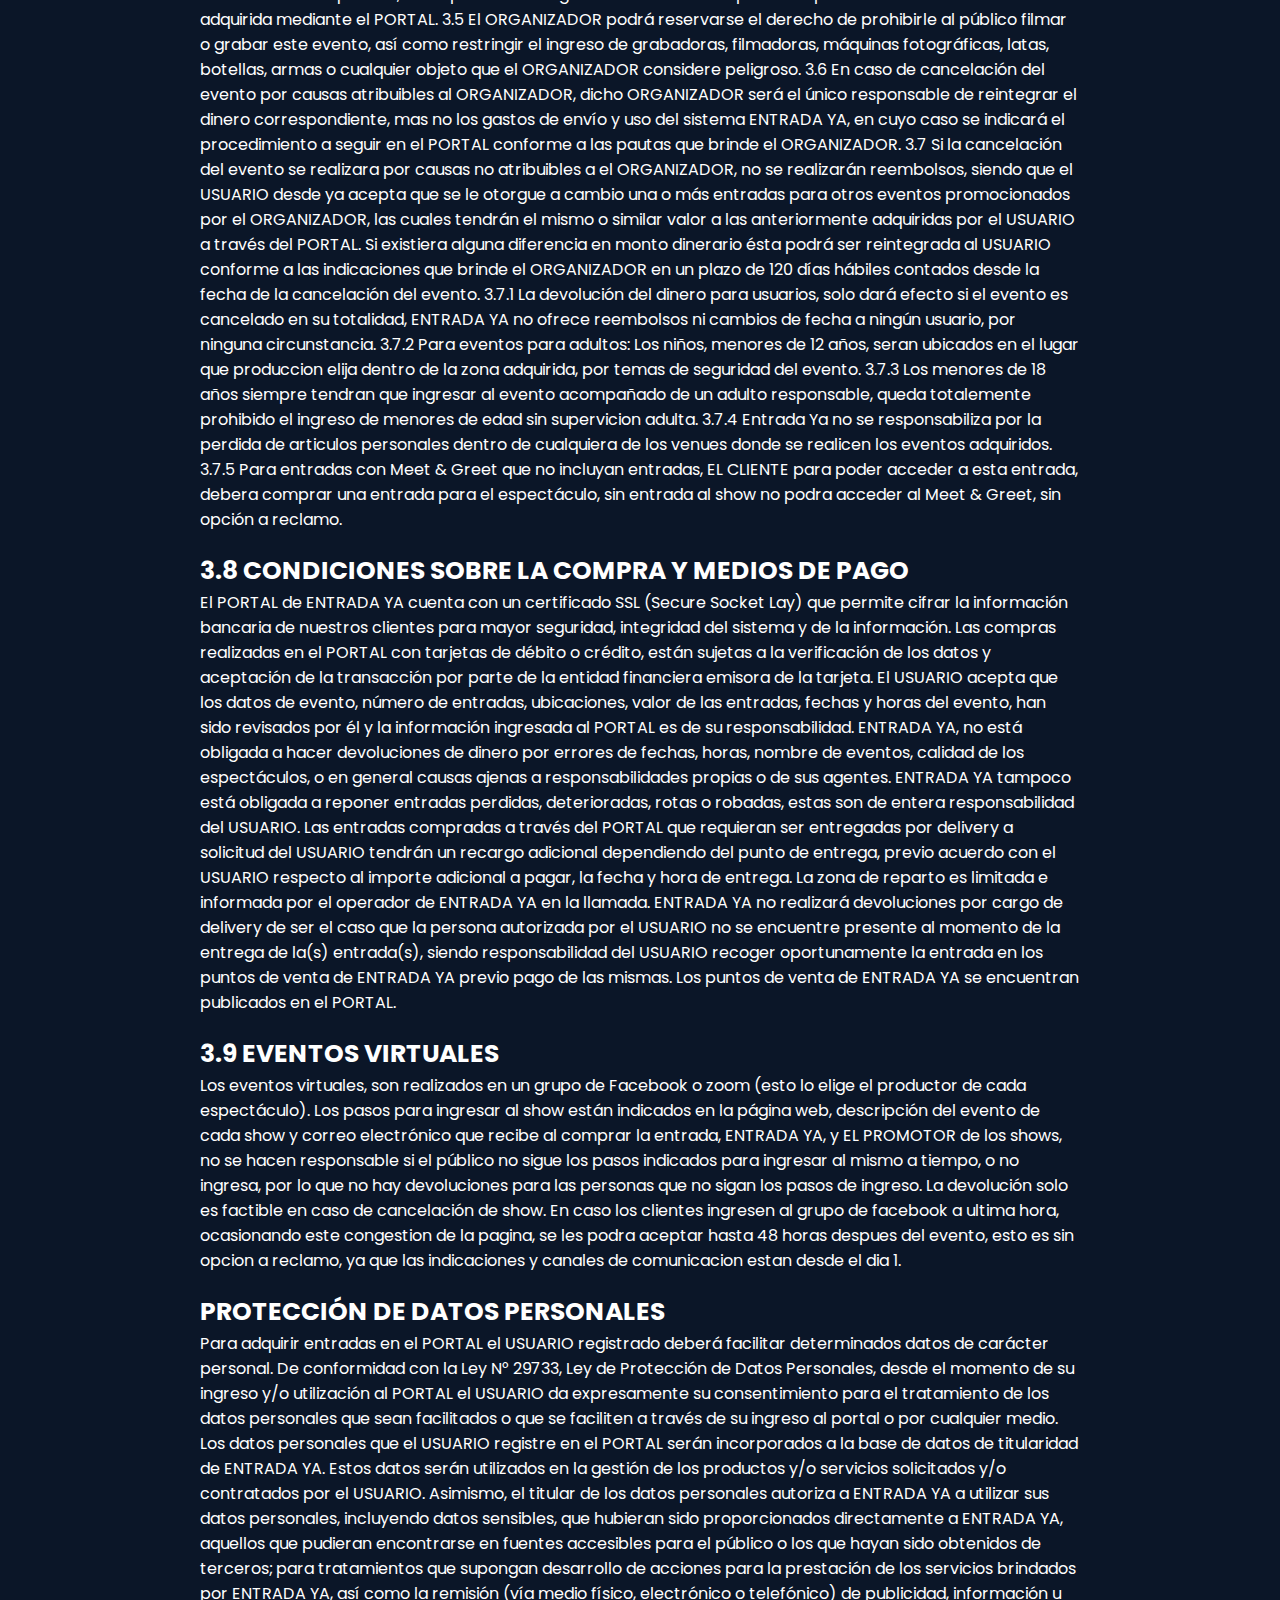
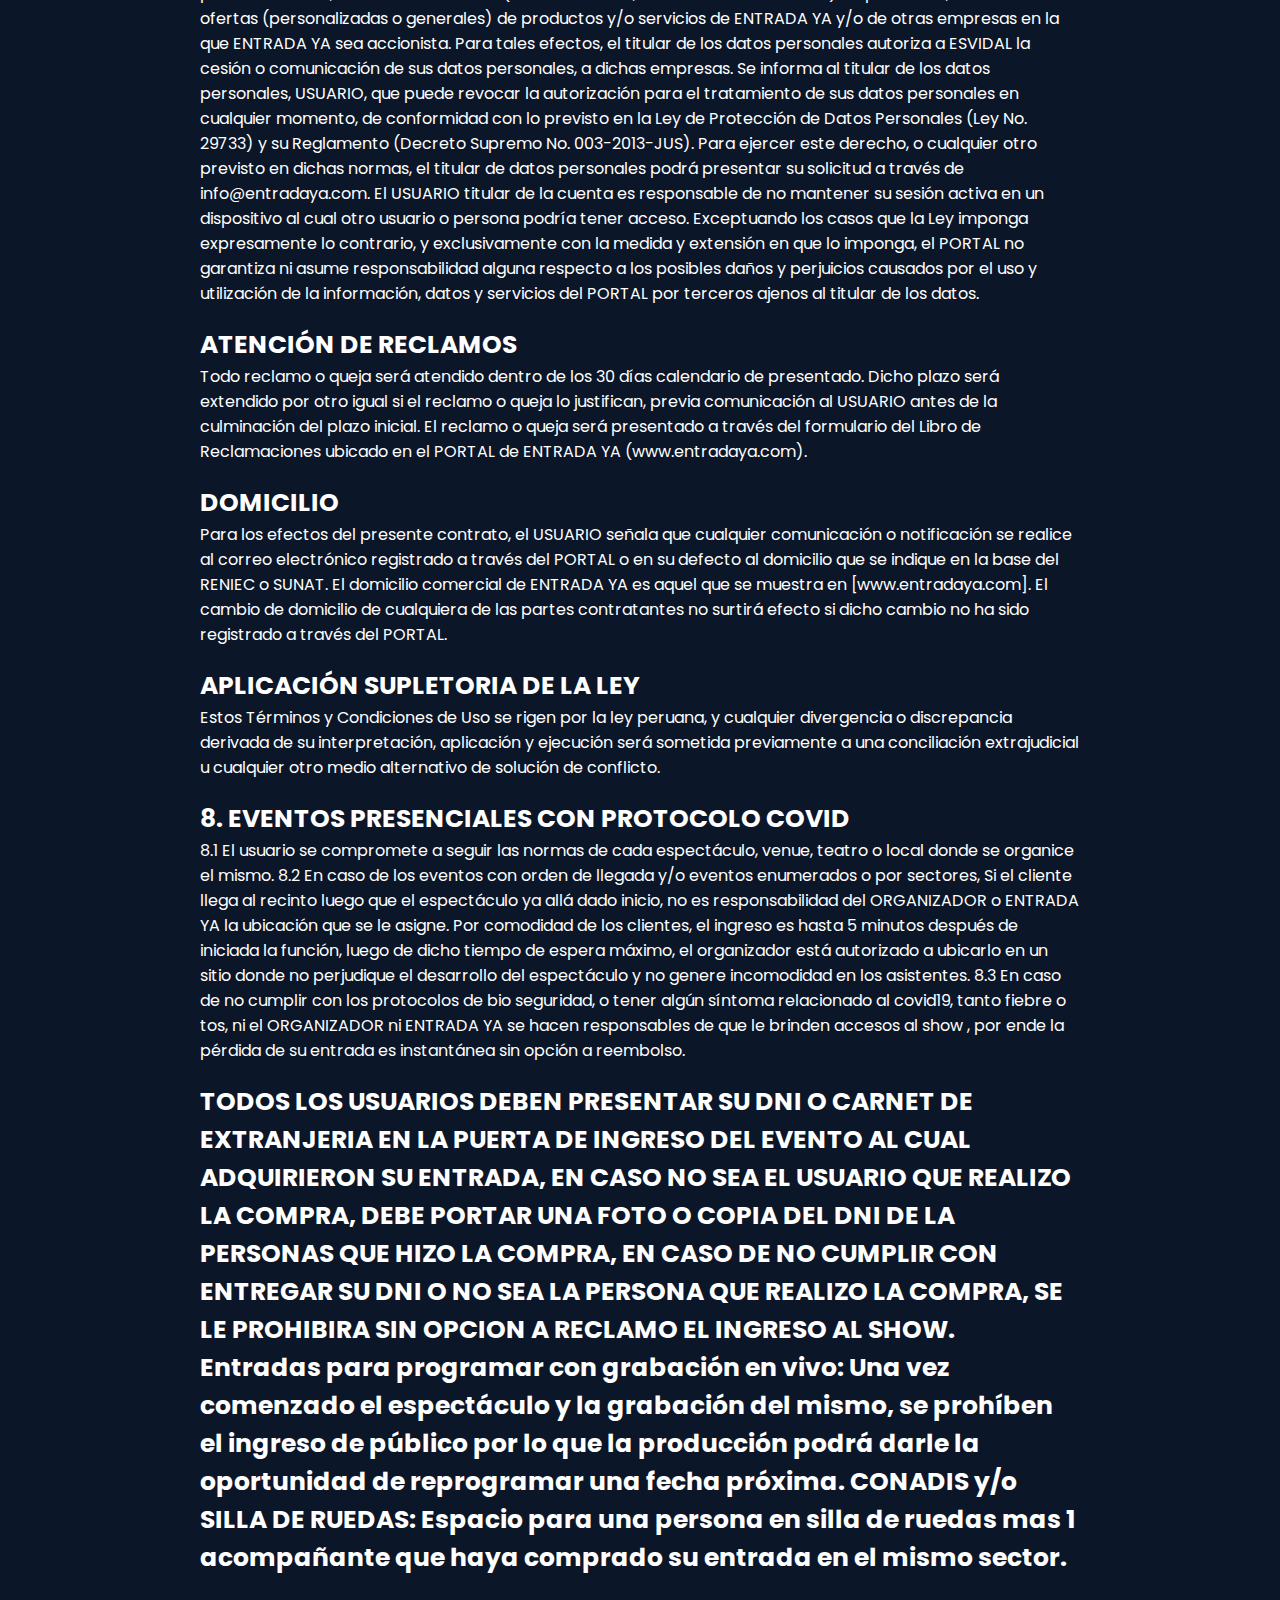
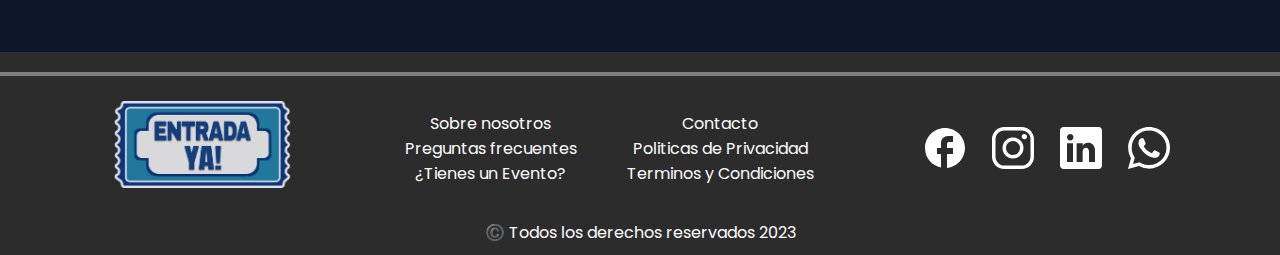
<file: pages/terminos.html>
<!DOCTYPE html>
<html lang="es">

<head>
    <meta charset="UTF-8">
    <meta name="viewport" content="width=device-width, initial-scale=1.0">

    <!-- Favicon -->
    <link rel="shortcut icon" href="../favicon.ico" type="image/x-icon">

    <!-- Bootstrap -->
    <link href="https://cdn.jsdelivr.net/npm/bootstrap@5.3.2/dist/css/bootstrap.min.css" rel="stylesheet"
    integrity="sha384-T3c6CoIi6uLrA9TneNEoa7RxnatzjcDSCmG1MXxSR1GAsXEV/Dwwykc2MPK8M2HN" crossorigin="anonymous">

    <!-- Estilos -->
    <link rel="stylesheet" href="../styles/estilos.css">

    <!-- Google Fuentes -->
    <link rel="preconnect" href="https://fonts.googleapis.com">
    <link rel="preconnect" href="https://fonts.gstatic.com" crossorigin>
    <link href="https://fonts.googleapis.com/css2?family=Poppins:wght@400;500;600;700&display=swap" rel="stylesheet">  
    
    <!-- Google Analytics -->
    <script async src="https://www.googletagmanager.com/gtag/js?id=G-HJ5K3D5E29"></script>
    <script>
    window.dataLayer = window.dataLayer || [];
    function gtag(){dataLayer.push(arguments);}
    gtag('js', new Date());

    gtag('config', 'G-HJ5K3D5E29');
    </script>

    <!-- Titulo -->
    <title>Entrada YA!</title>
</head>

<body class="gridfull">    
    <header>
        <nav id="nav" class="flex justevenly widp100">

            <!-- Logo -->
            <div class="flex justbetween falitcenter">
                <a href="../index.html"><img id="logo-header" src="../multimedia/logo-header.png" alt="Logo de la empresa"></a>
            </div>   

            <!-- Buscador -->
            <div id="busdrop" class="flex falitcenter just">
                <input class="buscador" type="text" placeholder="Buscar...">
                <button class="boton-buscador">Buscar</button>

                <!-- Categorias -->
                <select id="cat-hd" class="marleft10 select135" name="Categorias">
                    <option value="Categoria1">Categorias</option>
                    <option value="Categoria2">Stand up</option>
                    <option value="Categoria3">Concierto</option>
                    <option value="Categoria4">Recreacion</option>
                    <option value="Categoria5">Comedia</option>
                </select>    
                <!-- Menu hamburgesa -->
                <div class="dropdown">                                    
                    <a data-bs-toggle="dropdown" ><img class="menu-1200" src="../multimedia/iconos/menu.svg" alt="menu"></a>                  
                        <ul class="dropdown-menu">
                          <li><a class="dropdown-item text-center" href="../pages/login.html">Iniciar Sesion</a></li>
                          <li><a class="dropdown-item text-center" href="../pages/registro.html">Registrate</a></li>
                        </ul>
                </div>
            </div>

            <!-- Login -->
            <div id="log" class="flex falitcenter">
                <a class="marright10" href="../pages/login.html"><button class="botonlog">Iniciar sesion</button></a>
                <a href="../pages/registro.html"><button class="botonreg">Registrate</button></a>
            </div>
        </nav>
    </header>

    <main>
        <br>
        <h2 class="textocentrado texblanco">Terminos y Condiciones</h2>

        <div class="pregunta">TERMINOS Y CONDICIONES</div>
        <div class="respuesta">Cualquier persona que no acepte estos términos y condiciones generales y las políticas de
            privacidad, los cuales tienen un carácter obligatorio y vinculante, deberá abstenerse de utilizar el PORTAL
            y/o los servicios.</div>

        <div class="pregunta">CAPACIDAD LEGAL</div>
        <div class="respuesta">Los eventos y/o actividades promocionadas a través de ENTRADA YA sólo están disponibles
            para personas que tengan capacidad legal para contratar. No podrán utilizar los servicios del PORTAL las
            personas que no tengan esa capacidad entre estos los menores de edad. Los actos que los menores realicen en
            este sitio serán responsabilidad de sus padres, tutores, encargados o curadores, y por tanto se considerarán
            realizados por éstos en ejercicio de la representación legal con la que cuentan. Quien registre un USUARIO
            como empresa, deberá tener capacidad para contratar a nombre de tal persona jurídica y de obligar a la misma
            en los términos de este Acuerdo.</div>

        <div class="pregunta">REGISTRO Y USO DEL PORTAL</div>
        <div class="respuesta">Para acceder a las promociones y adquisición de entradas a los eventos ofrecidos en el
            PORTAL, el USUARIO deberá completar el formulario de registro con su información personal de manera exacta,
            precisa y verdadera («Datos Personales»), siendo que el USUARIO asume el compromiso de actualizar los Datos
            Personales conforme resulte necesario. ENTRADA YA podrá utilizar diversos medios para identificar a sus
            miembros, entre ellos el USUARIO, pero ENTRADA YA no se responsabiliza por la certeza de los Datos
            Personales provistos por éste. El USUARIO garantiza y responde, en cualquier caso, de la exactitud,
            veracidad, vigencia y autenticidad de los Datos Personales ingresados. Cada miembro sólo podrá ser titular
            de 1 (una) cuenta en el PORTAL de ENTRADA YA, no pudiendo acceder a más de 1 (una) cuenta en el PORTAL con
            distintas direcciones de correo electrónico o falseando, modificando y/o alterando sus datos personales de
            cualquier manera posible. Si se verificara o sospechara un uso fraudulento y/o malintencionado y/o contrario
            a estos Términos y Condiciones y/o contrarios a la buena fe, ENTRADA YA tendrá el derecho inapelable de
            suspender o inhabilitar permanentemente el acceso del USUARIO al PORTAL, así como podrá dar de baja la
            compra efectuada, sin que ello genere derecho alguno a resarcimiento, pago, devolución y/o indemnización al
            USUARIO.
            El USUARIO una vez registrado, dispondrá de su dirección de email y una clave secreta (en adelante, CLAVE)
            que le permitirá el acceso personalizado, confidencial y seguro. En caso de poseer estos datos, el USUARIO
            tendrá la posibilidad de cambiar la CLAVE de acceso para lo cual deberá sujetarse al procedimiento
            establecido en el sitio respectivo. El USUARIO se obliga a mantener la confidencialidad de su Clave de
            acceso, asumiendo totalmente la responsabilidad por el mantenimiento de la confidencialidad de su clave
            secreta registrada en este sitio web, la cual le permite efectuar compras y obtener información sobre la
            cuenta que el USUARIO haya generado en el PORTAL. Dicha clave es de uso personal, y su entrega a terceros no
            involucra responsabilidad de ENTRADA YA en caso de utilización indebida, negligente y/o incorrecta.
            Asimismo, el USUARIO autoriza a ENTRADA YA a enviarle boletines y otras comunicaciones, ya sean
            promocionales o no. El USUARIO podrá en cualquier momento restringir dicha autorización comunicando dicha
            intención al correo electrónico [info@entradaya.pe]</div>

        <div class="pregunta">CONDICIONES SOBRE LA REALIZACION DE EVENTOS O ESPECTÁCULOS</div>
        <div class="respuesta">El USUARIO declara conocer qué ENTRADA YA opera exclusivamente como un punto de venta de
            entradas para asistir a eventos o espectáculos. En ese sentido, la realización de cualquier evento o
            espectáculo promocionado a través del PORTAL, no depende de ENTRADA YA, esta responsabilidad es del
            empresario o realizador del evento o espectáculo (en adelante, ORGANIZADOR) cuyo nombre e identificación
            aparecen en la entrada y de él dependen los horarios, condiciones de seguridad, ubicaciones, realización,
            organización o contenido del evento.
            3.2 ENTRADA YA no es responsable por el aplazamiento o cancelación del evento, así como por cualquier hecho
            que ocurra antes, durante o con posterioridad a la celebración del mismo.
            3.3 El USUARIO tiene pleno conocimiento que la fecha, hora o venue del evento es susceptible de ser
            modificada por el ORGANIZADOR, siendo que en tal escenario la entrada adquirida por el USUARIO a través del
            PORTAL de ENTRADA YA será válida para ser utilizada en la nueva fecha y hora que fije el ORGANIZADOR.
            En caso de cancelación y devolución del dinero de sus entradas adquiridas, el costo administrativo y
            bancario es del 10 %, que será descontado del total pagado.
            3.4 El día del evento o espectáculo, al ingresar al establecimiento, el público podrá estar sujeto a
            verificaciones adicionales por razones de seguridad, de acuerdo a lo establecido por el Organizador. El
            USUARIO faculta al ORGANIZADOR que ante la negativa a cumplir con alguna de las verificaciones requeridas,
            no se permitirá el ingreso al evento de las personas portadoras de la entrada adquirida mediante el PORTAL.
            3.5 El ORGANIZADOR podrá reservarse el derecho de prohibirle al público filmar o grabar este evento, así
            como restringir el ingreso de grabadoras, filmadoras, máquinas fotográficas, latas, botellas, armas o
            cualquier objeto que el ORGANIZADOR considere peligroso.
            3.6 En caso de cancelación del evento por causas atribuibles al ORGANIZADOR, dicho ORGANIZADOR será el único
            responsable de reintegrar el dinero correspondiente, mas no los gastos de envío y uso del sistema ENTRADA
            YA, en cuyo caso se indicará el procedimiento a seguir en el PORTAL conforme a las pautas que brinde el
            ORGANIZADOR.
            3.7 Si la cancelación del evento se realizara por causas no atribuibles a el ORGANIZADOR, no se realizarán
            reembolsos, siendo que el USUARIO desde ya acepta que se le otorgue a cambio una o más entradas para otros
            eventos promocionados por el ORGANIZADOR, las cuales tendrán el mismo o similar valor a las anteriormente
            adquiridas por el USUARIO a través del PORTAL. Si existiera alguna diferencia en monto dinerario ésta podrá
            ser reintegrada al USUARIO conforme a las indicaciones que brinde el ORGANIZADOR en un plazo de 120 días
            hábiles contados desde la fecha de la cancelación del evento.
            3.7.1 La devolución del dinero para usuarios, solo dará efecto si el evento es cancelado en su totalidad,
            ENTRADA YA no ofrece reembolsos ni cambios de fecha a ningún usuario, por ninguna circunstancia.
            3.7.2 Para eventos para adultos: Los niños, menores de 12 años, seran ubicados en el lugar que produccion
            elija dentro de la zona adquirida, por temas de seguridad del evento.
            3.7.3 Los menores de 18 años siempre tendran que ingresar al evento acompañado de un adulto responsable,
            queda totalemente prohibido el ingreso de menores de edad sin supervicion adulta.
            3.7.4 Entrada Ya no se responsabiliza por la perdida de articulos personales dentro de cualquiera de los
            venues donde se realicen los eventos adquiridos.
            3.7.5 Para entradas con Meet & Greet que no incluyan entradas, EL CLIENTE para poder acceder a esta entrada,
            debera comprar una entrada para el espectáculo, sin entrada al show no podra acceder al Meet & Greet, sin
            opción a reclamo.</div>

        <div class="pregunta">3.8 CONDICIONES SOBRE LA COMPRA Y MEDIOS DE PAGO</div>
        <div class="respuesta">El PORTAL de ENTRADA YA cuenta con un certificado SSL (Secure Socket Lay) que permite
            cifrar la información bancaria de nuestros clientes para mayor seguridad, integridad del sistema y de la
            información.
            Las compras realizadas en el PORTAL con tarjetas de débito o crédito, están sujetas a la verificación de los
            datos y aceptación de la transacción por parte de la entidad financiera emisora de la tarjeta.
            El USUARIO acepta que los datos de evento, número de entradas, ubicaciones, valor de las entradas, fechas y
            horas del evento, han sido revisados por él y la información ingresada al PORTAL es de su responsabilidad.
            ENTRADA YA, no está obligada a hacer devoluciones de dinero por errores de fechas, horas, nombre de eventos,
            calidad de los espectáculos, o en general causas ajenas a responsabilidades propias o de sus agentes.
            ENTRADA YA tampoco está obligada a reponer entradas perdidas, deterioradas, rotas o robadas, estas son de
            entera responsabilidad del USUARIO.
            Las entradas compradas a través del PORTAL que requieran ser entregadas por delivery a solicitud del USUARIO
            tendrán un recargo adicional dependiendo del punto de entrega, previo acuerdo con el USUARIO respecto al
            importe adicional a pagar, la fecha y hora de entrega. La zona de reparto es limitada e informada por el
            operador de ENTRADA YA en la llamada. ENTRADA YA no realizará devoluciones por cargo de delivery de ser el
            caso que la persona autorizada por el USUARIO no se encuentre presente al momento de la entrega de la(s)
            entrada(s), siendo responsabilidad del USUARIO recoger oportunamente la entrada en los puntos de venta de
            ENTRADA YA previo pago de las mismas. Los puntos de venta de ENTRADA YA se encuentran publicados en el
            PORTAL.</div>

        <div class="pregunta">3.9 EVENTOS VIRTUALES</div>
        <div class="respuesta">Los eventos virtuales, son realizados en un grupo de Facebook o zoom (esto lo elige el
            productor de cada espectáculo). Los pasos para ingresar al show están indicados en la página web,
            descripción del evento de cada show y correo electrónico que recibe al comprar la entrada, ENTRADA YA, y EL
            PROMOTOR de los shows, no se hacen responsable si el público no sigue los pasos indicados para ingresar al
            mismo a tiempo, o no ingresa, por lo que no hay devoluciones para las personas que no sigan los pasos de
            ingreso. La devolución solo es factible en caso de cancelación de show.
            En caso los clientes ingresen al grupo de facebook a ultima hora, ocasionando este congestion de la pagina,
            se les podra aceptar hasta 48 horas despues del evento, esto es sin opcion a reclamo, ya que las
            indicaciones y canales de comunicacion estan desde el dia 1.</div>

        <div class="pregunta">PROTECCIÓN DE DATOS PERSONALES</div>
        <div class="respuesta">Para adquirir entradas en el PORTAL el USUARIO registrado deberá facilitar determinados
            datos de carácter personal.
            De conformidad con la Ley N° 29733, Ley de Protección de Datos Personales, desde el momento de su ingreso
            y/o utilización al PORTAL el USUARIO da expresamente su consentimiento para el tratamiento de los datos
            personales que sean facilitados o que se faciliten a través de su ingreso al portal o por cualquier medio.
            Los datos personales que el USUARIO registre en el PORTAL serán incorporados a la base de datos de
            titularidad de ENTRADA YA. Estos datos serán utilizados en la gestión de los productos y/o servicios
            solicitados y/o contratados por el USUARIO.
            Asimismo, el titular de los datos personales autoriza a ENTRADA YA a utilizar sus datos personales,
            incluyendo datos sensibles, que hubieran sido proporcionados directamente a ENTRADA YA, aquellos que
            pudieran encontrarse en fuentes accesibles para el público o los que hayan sido obtenidos de terceros; para
            tratamientos que supongan desarrollo de acciones para la prestación de los servicios brindados por ENTRADA
            YA, así como la remisión (vía medio físico, electrónico o telefónico) de publicidad, información u ofertas
            (personalizadas o generales) de productos y/o servicios de ENTRADA YA y/o de otras empresas en la que
            ENTRADA YA sea accionista. Para tales efectos, el titular de los datos personales autoriza a ESVIDAL la
            cesión o comunicación de sus datos personales, a dichas empresas.
            Se informa al titular de los datos personales, USUARIO, que puede revocar la autorización para el
            tratamiento de sus datos personales en cualquier momento, de conformidad con lo previsto en la Ley de
            Protección de Datos Personales (Ley No. 29733) y su Reglamento (Decreto Supremo No. 003-2013-JUS). Para
            ejercer este derecho, o cualquier otro previsto en dichas normas, el titular de datos personales podrá
            presentar su solicitud a través de info@entradaya.com.
            El USUARIO titular de la cuenta es responsable de no mantener su sesión activa en un dispositivo al cual
            otro usuario o persona podría tener acceso. Exceptuando los casos que la Ley imponga expresamente lo
            contrario, y exclusivamente con la medida y extensión en que lo imponga, el PORTAL no garantiza ni asume
            responsabilidad alguna respecto a los posibles daños y perjuicios causados por el uso y utilización de la
            información, datos y servicios del PORTAL por terceros ajenos al titular de los datos.</div>

        <div class="pregunta">ATENCIÓN DE RECLAMOS</div>
        <div class="respuesta">Todo reclamo o queja será atendido dentro de los 30 días calendario de presentado. Dicho
            plazo será extendido por otro igual si el reclamo o queja lo justifican, previa comunicación al USUARIO
            antes de la culminación del plazo inicial. El reclamo o queja será presentado a través del formulario del
            Libro de Reclamaciones ubicado en el PORTAL de ENTRADA YA (www.entradaya.com).</div>

        <div class="pregunta">DOMICILIO</div>
        <div class="respuesta">Para los efectos del presente contrato, el USUARIO señala que cualquier comunicación o
            notificación se realice al correo electrónico registrado a través del PORTAL o en su defecto al domicilio
            que se indique en la base del RENIEC o SUNAT. El domicilio comercial de ENTRADA YA es aquel que se muestra
            en [www.entradaya.com]. El cambio de domicilio de cualquiera de las partes contratantes no surtirá efecto si
            dicho cambio no ha sido registrado a través del PORTAL.</div>

        <div class="pregunta">APLICACIÓN SUPLETORIA DE LA LEY</div>
        <div class="respuesta">Estos Términos y Condiciones de Uso se rigen por la ley peruana, y cualquier divergencia
            o discrepancia derivada de su interpretación, aplicación y ejecución será sometida previamente a una
            conciliación extrajudicial u cualquier otro medio alternativo de solución de conflicto.</div>

        <div class="pregunta">8. EVENTOS PRESENCIALES CON PROTOCOLO COVID</div>
        <div class="respuesta">8.1 El usuario se compromete a seguir las normas de cada espectáculo, venue, teatro o
            local donde se organice el mismo.
            8.2 En caso de los eventos con orden de llegada y/o eventos enumerados o por sectores, Si el cliente llega
            al recinto luego que el espectáculo ya allá dado inicio, no es responsabilidad del ORGANIZADOR o ENTRADA YA
            la ubicación que se le asigne. Por comodidad de los clientes, el ingreso es hasta 5 minutos después de
            iniciada la función, luego de dicho tiempo de espera máximo, el organizador está autorizado a ubicarlo en un
            sitio donde no perjudique el desarrollo del espectáculo y no genere incomodidad en los asistentes.
            8.3 En caso de no cumplir con los protocolos de bio seguridad, o tener algún síntoma relacionado al covid19,
            tanto fiebre o tos, ni el ORGANIZADOR ni ENTRADA YA se hacen responsables de que le brinden accesos al show
            , por ende la pérdida de su entrada es instantánea sin opción a reembolso.</div>

        <div class="pregunta">TODOS LOS USUARIOS DEBEN PRESENTAR SU DNI O CARNET DE EXTRANJERIA EN LA PUERTA DE INGRESO
            DEL EVENTO AL CUAL ADQUIRIERON SU ENTRADA, EN CASO NO SEA EL USUARIO QUE REALIZO LA COMPRA, DEBE PORTAR UNA
            FOTO O COPIA DEL DNI DE LA PERSONAS QUE HIZO LA COMPRA, EN CASO DE NO CUMPLIR CON ENTREGAR SU DNI O NO SEA
            LA PERSONA QUE REALIZO LA COMPRA, SE LE PROHIBIRA SIN OPCION A RECLAMO EL INGRESO AL SHOW.
            Entradas para programar con grabación en vivo:

            Una vez comenzado el espectáculo y la grabación del mismo, se prohíben el ingreso de público por lo que la
            producción podrá darle la oportunidad de reprogramar una fecha próxima.
            CONADIS y/o SILLA DE RUEDAS:
            Espacio para una persona en silla de ruedas mas 1 acompañante que haya comprado su entrada en el mismo
            sector.</div>
        <br>
        <br>
        <br>
    </main>

    <footer>
        <div class="division"></div>
        <div id="footdiv" class="flex fdirrow falitcenter justevenly widp100">

            <!-- Logo -->            
            <a class="margin25" href="../index.html"><img src="../multimedia/logo-footer.png" alt="logo de la empresa" width="180px"></a>

            <!-- Enlaces -->
            <div class="flex fdirrow">
                <div class="textocentrado marright25">
                    <a class="texblanco" href="../pages/sobre-nosotros.html">Sobre nosotros</a><br>
                    <a class="texblanco" href="../pages/faq.html">Preguntas frecuentes</a><br>
                    <a class="texblanco" href="../pages/nuevo-evento.html">¿Tienes un Evento?</a><br>
                </div>
                <div class="textocentrado marleft25">
                    <a class="texblanco" href="../pages/contacto.html">Contacto</a><br>
                    <a class="texblanco" href="../pages/politicas.html">Politicas de Privacidad</a><br>
                    <a class="texblanco" href="#">Terminos y Condiciones</a><br>
                </div>
            </div>
            
            <!-- Redes -->
            <div class="flex falitcenter margin10">
                <img class="margin10" src="../multimedia/iconos/face.svg" alt="logo de Facebook">
                <img class="margin10" src="../multimedia/iconos/insta.svg" alt="logo de Instagram">
                <img class="margin10" src="../multimedia/iconos/link.svg" alt="logo de Linkedin">
                <img class="margin10" src="../multimedia/iconos/wsp.svg" alt="logo de whatsapp">
            </div>
        </div>
        <p class="texblanco padbott10">©️ Todos los derechos reservados 2023</p>
    </footer>

    <!-- Bootstrap -->
    <script src="https://cdn.jsdelivr.net/npm/bootstrap@5.3.2/dist/js/bootstrap.bundle.min.js"
    integrity="sha384-C6RzsynM9kWDrMNeT87bh95OGNyZPhcTNXj1NW7RuBCsyN/o0jlpcV8Qyq46cDfL"
    crossorigin="anonymous"></script>
</body>

</html>
</file>
<file: styles/estilos.css>
* {
    margin: 0;
    padding: 0;
    box-sizing: border-box;
}   
body {
    font-family: 'Poppins', sans-serif;
    background-color: #0B1628;
}
header {
    display: flex;
    flex-direction: row;
    align-items: center;
    justify-content: center;
    padding: 15px;
    background-color: #03080f;
    text-align: center;
    width: 100%;
} 
footer {
    background-color: #2c2c2c;
    width: 100%;
    padding-top: 20px;
    text-align: center;
}


/* Inputs botones listas */
li {
    list-style: none;
}
a {
    list-style: none;
    color: black;
    text-decoration: none;
}


/* Linea divisoria */

.division {    
    color: gray;
    width: 100%;
    border-style: solid;
    border-width: 2px;
}


/* buscador */
.buscador {
    margin-left: 10px;
    padding: 10px;    
    border: none;
    border-radius: 5px 0px 0px 5px;
    font-size: 16px;
    width: 250px;
}
.buscador:focus {
    outline: none;
}


/* Botones */
.boton-buscador {
    padding: 10px;
    border: none;
    border-radius: 0px 5px 5px 0px;
    font-size: 16px;
    background-color: #007bff;    
    color: white;
}
.boton-buscador:hover {
    background-color: #0056b3;
}

.botonlog {
    padding: 10px;
    border: none;
    border-radius: 5px;
    font-size: 16px;
    background-color: #103e67;
    color: white;
    font-weight: 700;
}
.botonlog:hover {
    background-color: #0d2c47;
}

.botonreg {
    padding: 10px;
    border: none;
    border-radius: 5px;
    font-size: 16px;
    background-color: white;
    color: rgb(51, 51, 51);
    font-weight: 700;
}
.botonreg:hover {
    background-color: rgb(221, 221, 221);
}

.botongn {
    padding: 10px;
    border: none;
    border-radius: 5px;
    font-size: 16px;
    background-color: white;
    color: rgb(51, 51, 51);
    font-weight: 700;
}
.botongn:hover {
    background-color: rgb(221, 221, 221);
}

.botonverde {
    padding: 10px;
    border: none;
    border-radius: 5px;
    font-size: 16px;
    background-color: #198754;
    color: white;
    font-weight: 700;
    width: 100%;
}
.botonverde:hover {
    background-color: #0c6e40;
}


/* Select */
.select100p {    
    padding: 10px;
    border: solid 1px rgba(0, 0, 0, 0.20);
    border-radius: 5px;
    font-size: 16px;
    width: 135px;
    height: 44px;
    background-color: white;
    cursor: pointer;
}
.select100p:hover {
    background-color: #ececec;
}

.select135 {    
    padding: 10px;
    border: none;
    border-radius: 5px;
    font-size: 16px;
    width: 135px;
    height: 44px;
    background-color: white;
    cursor: pointer;
}
.select135:hover {
    background-color: #ececec;
}




/* Grupos */
.card-blanca {
    box-shadow: 0px 0px 5px 1px rgba(0,0,0,0.1);
    border: solid 1px rgba(0, 0, 0, 0.20);
    border-radius: 10px;
    background-color: white;
}
.card-compra {
    box-shadow: 0px 0px 5px 1px rgba(0,0,0,0.1);
    border: solid 1px rgba(0, 0, 0, 0.20);
    border-radius: 10px;
}
.card-eventos {
    display: flex;
    flex-direction: column;
    flex-wrap: wrap;
    justify-content: space-between;
    width: 270px;
    height: auto;
    border-radius: 7px;
    padding: 10px;  
    margin: 10px;
    background-color: white;
    box-shadow: 5px 5px 10px rgba(2, 2, 2, 0.753);
}
.textcard {
    width: 250px;
    height: 34px;
}
.pregunta {
    text-align: left;
    padding: 20px 350px 0px;
    color: white;
    font-size: 25px;
    font-weight: 700;
}
.respuesta {
    text-align: left;
    padding: 0px 350px 20px;
    color: white;
}



/* Fondos  y colores */
.fondoblanco {
    background-color: white;
}
.fondonoticia {
    background-color: #95b3e0;
}
.fondoplomo {
    background-color: #e2e2e2;
}


/* Textos */
.texblanco {
    color: white;
}
.texrojo {
    color: red;
}
.texnegro {
    color: black;
}
.texplomo {
    color: rgba(128, 128, 128, 0.5);
}
.textonegrita {
    font-weight: 700;
}
.texto13 {
    font-size: 13px;
}
.texto25 {
    font-size: 25px;
}
.textoderecha {
    text-align: right;
}
.textoizquierda {
    text-align: left;
}.textocentrado {
    text-align: center;
}




/* Margin y padding */
.margin10 {
    margin: 10px;
}
.margin25 {
    margin: 25px;
}
.martop10 {
    margin-top: 10px;
}
.marbott10 {
    margin-bottom: 10px;
}
.marleft10 {
    margin-left: 10px;
}
.marright10 {
    margin-right: 10px;
}
.martop25 {
    margin-top: 25px;
}
.marbott25 {
    margin-bottom: 25px;
}
.marleft25 {
    margin-left: 25px;
}
.marright25 {
    margin-right: 25px;
}
.padding10 {
    padding: 10px;
}
.padding25 {
    padding: 25px;
}
.padtop10 {
    padding-top: 10px;
}
.padbott10 {
    padding-bottom: 10px;
}
.padleft10 {
    padding-left: 10px;
}
.padright10 {
    padding-right: 10px;
}
.padtop25 {
    padding-top: 25px;
}
.padbott25 {
    padding-bottom: 25px;
}
.padleft25 {
    padding-left: 25px;
}
.padright25 {
    padding-right: 25px;
}

/* Bordes */
.bordedr100 {
    margin-right: 100px;
}
.bordeiz100 {
    margin-left: 100px;
}
.redondo10 {
    border-radius: 10px;
}
.redondotop10 {
    border-radius: 10px 10px 0px 0px;
}
.redondobott10 {
    border-radius: 0px 0px 10px 10px;
}



/* Medidas */
.wid1500 {
    width: 1500px;
}
.wid1200 {
    width: 1200px;
}
.wid800 {
    width: 800px;
}
.wid400 {
    width: 400px;
}
.widp100 {
    width: 100%;
}
.heip100 {
    height: 100%;
}
.hei400 {
    height: 400px;
}

.menu-1200 {
    height: 48px;
    width: 48px;
    display: none;
}

 
/* Contenedores */
.imgp100 {
    width: 100%;
    height: 100%;
    object-fit: cover;
}
.imgp100YT {
    height: 422px;
    width: 100%;    
    object-fit: cover;
}
.imgnoticia {
    border-radius: 0 0 10px 10px;
    height: 100px;
    width: 300px;    
    object-fit: cover;
}
.contimgindex {
    width: 100%;
    height: 220px;
    object-fit: cover;
}
.imgcard {
    border-radius: 5px;
    width: 250px;
    height: 250px;
    object-fit: cover;
}
#logo-header {
    width: 175px;
}





/* Flex */
.flex {
    display: flex;
}
.falitcenter {
    align-items: center;
}       
.falitstar {
    align-items: flex-start;
}
.falitbase {
    align-items: baseline;
}
.just {
    justify-content: center;
}
.jutstar {
    justify-content: flex-start;
}
.jutend {
    justify-content: flex-end;
}
.justevenly {
    justify-content: space-evenly;
}
.justbetween {
    justify-content: space-between;
}
.fdircolum {
    flex-direction: column;
}
.fdirrow {
    flex-direction: row;
}
.fwrap {
    flex-wrap: wrap;
}
.fnowrap {
    flex-wrap: nowrap;
}

/* Grid */
.gridfull {
    display: grid;
    height: 100vh;
    grid-template-rows: 114.86px auto 203.28px;
}



.grid {
    padding: 10px;
    display: grid;
    grid-template-columns: 300px 550px 300px;
    grid-template-rows: repeat(8, 150px);
    grid-template-areas:
        "h1 h1 h1"
        "n1 ng1 r1"
        "n2 ng1 sp"
        "n3 ng1 sp"
        "n4 ng1 sp"
        "n5 ng2 td"
        "n6 ng2 td"
        "n7 ng2 td"
        "n8 ng2 td"
    ;
    
    text-align: center;
    grid-gap: 10px;
}

.h1 {
    grid-area: h1;
}
.r1 {
    grid-area: r1;
}
.sp {
    grid-area: sp;
}
.td {
    grid-area: td;
}
.ng1 {
    grid-area: ng1;
}
.ng2 {
    grid-area: ng2;
}
.n1 {
    grid-area: n1;
}
.n2 {
    grid-area: n2;
}
.n3 {
    grid-area: n3;
}
.n4 {
    grid-area: n4;
}
.n5 {
    grid-area: n5;
}
.n6 {
    grid-area: n6;
}
.n7 {
    grid-area: n7;
}
.n8 {
    grid-area: n8;
}





.eror404 {
    text-align: center;
    margin-top: 100px;
    padding: 20px;
    background-color: #686868;
    border-radius: 5px;
    box-shadow: 0px 0px 10px rgba(0, 0, 0, 0.2);
}

/* BreakPoints mediaQueries */
/*
    Telefono vertical       480 - 576
    Telefono horizontal     577 - 767
    Tablet                  768 - 1200
*/


@media (min-width: 1601px) and (max-width: 1800px) {


    /* Aca tenia que haber contenido pero ya no hay  */


}
@media (min-width: 1201px) and (max-width: 1600px) {



    /* Textos */
    .respuesta {
        padding: 0px 200px 0px;
    }
    .pregunta {
        padding: 20px 200px 0px;
    }


}
@media (min-width: 1001px) and (max-width: 1200px) {
    

    /* Header */
    #nav {
        justify-content: space-between;
    }
    #log {
        display: none;
    }
    .menu-1200 { 
        display: block;
        margin-left: 15px;
    }

    

    /* Footer */
    #footdiv {
        flex-direction: column;
    }



    /* Pantalla completa */
    .gridfull {
        display: grid;
        height: 100vh;
        grid-template-rows: 114.86px auto 366.28px;
    }
    
    
    /* Textos */
    .respuesta {
        padding: 0px 150px 0px;
        font-size: 14px;
    }
    .pregunta {
        padding: 20px 150px 0px;
        font-size: 18px;
    }




}
@media (min-width: 768px) and (max-width: 1000px) {
    

    /* Header */
    #nav {
        justify-content: space-between;
    }
    #log {
        display: none;
    }
    .menu-1200 { 
        display: block;
        margin-left: 15px;
    }

    

    

    /* Footer */
    #footdiv {
        flex-direction: column;
    }
    


    /* Pantalla completa */
    .gridfull {
        display: grid;
        height: 100vh;
        grid-template-rows: 114.86px auto 366.28px;
    }
    
    

    /* Textos */
    .respuesta {
        padding: 0px 150px 0px;
        font-size: 14px;
    }
    .pregunta {
        padding: 20px 150px 0px;
        font-size: 18px;
    }



    /* Modificacion de Eventos */
    .imgp100YT {
        height: 253px;
    }
    .wid800 {
        width: 500px;
    }





}
@media (min-width: 577px) and (max-width: 767px) {
    
    
    /* Header */    
    #nav {
        justify-content: space-between;
    }
    #log {
        display: none;
    }  
    .menu-1200 { 
        display: block;
        margin-left: 15px;
    }        
    #cat-hd {
        display: none;
    }
    #busdrop {
        justify-content: center;
    }    
    .buscador {
        width: 100%;
    }
  
  
  
  
    /* Cards y menu */
    main div select {
        margin-top: 10px;
    }    
    .bordeiz100 {
        margin-left: 50px;
    }
    .bordedr100{
        margin-left: 50px;
    }
    #tde {
        flex-direction: column;
    }


    /* Footer */
    #footdiv {
        flex-direction: column;
    }
    




    /* Pantalla completa */
    .gridfull {
        display: grid;
        height: 100vh;
        grid-template-rows: 114.86px auto 366.28px;
    }
    
    

    /* Textos */
    .respuesta {
        padding: 0px 50px 0px;
        font-size: 12px;
    }
    .pregunta {
        padding: 20px 50px 0px;
        font-size: 16px;
    }


    /* Dimenciones Eventos */
    .wid800 {
        width: 100%;
    }
    .wid400 {
        width: 100%;
    }
    .oculto750 {
        display: none;
    }
    #eve750 {
        flex-direction: column;
    }  

    /* Noticias */
    .grid { 
        grid-template-columns: 300px 550px;
        grid-template-rows: repeat(12, 150px);
        grid-template-areas:
            "h1 h1"
            "r1 ng1"
            "n1 ng1"
            "n2 ng1"
            "n3 ng2"
            "n4 ng2"
            "n5 ng2"
            "n6 td"
            "n7 td"
            "n8 td"
            "sp td"
            "sp td"
        ;        
    }

    
    


}
@media (min-width: 481px) and (max-width: 576px) {

    
    /* Header */    
    #logo-header {
        width: 130px;
    }
    #nav {
        justify-content: space-between;
    }
    #log {
        display: none;
    }  
    .menu-1200 { 
        display: block;
        margin-left: 15px;
        width: 40px;
        height: 40px;
    }        
    #cat-hd {
        display: none;
    }       
    .buscador {
        margin-left: 10px;
        width: 100%;
        font-size: 14px;
    }
    .boton-buscador {
        font-size: 14px;
    }
    
    
    

    /* Cards y menu */
    main div select {
        margin-top: 10px;
    }
    .bordeiz100 {
        margin-left: 25px;
    }
    .bordedr100{
        margin-left: 25px;
    }
    #tde {
        flex-direction: column;
    }


    /* Footer */
    #footdiv {
        flex-direction: column;
    }
    footer div a img {
        width: 120px;
    }




    /* Pantalla completa */
    .gridfull {
        display: grid;
        height: 100vh;
        grid-template-rows: 93.03px auto 337.19px;
    }
    
    
    
    /* Textos */
    .respuesta {
        padding: 0px 20px 0px;
        font-size: 12px;
    }
    .pregunta {
        padding: 20px 20px 0px;
        font-size: 16px;
    }    



    /* Dimensiones Eventos */
    .wid800 {
        width: 100%;
    }
    .wid400 {
        width: 100%;
    }
    .oculto750 {
        display: none;
    }
    #eve750 {
        flex-direction: column;
    } 

    
    
    /* Noticias */
    .grid { 
        grid-template-columns: 300px 550px;
        grid-template-rows: repeat(12, 150px);
        grid-template-areas:
            "h1 h1"
            "r1 ng1"
            "n1 ng1"
            "n2 ng1"
            "n3 ng2"
            "n4 ng2"
            "n5 ng2"
            "n6 td"
            "n7 td"
            "n8 td"
            "sp td"
            "sp td"
        ;        
    }

    
}
@media (min-width: 350px) and (max-width: 480px) {

        
    /* Header */   
    #logo-header {
        width: 130px;
    }
    #nav {
        justify-content: space-between;
    }
    #log {
        display: none;
    }  
    .menu-1200 { 
        display: block;
        margin-left: 15px;
        width: 40px;
        height: 40px;
    }        
    #cat-hd {
        display: none;
    }       
    .buscador {
        margin-left: 10px;
        width: 100%;
        font-size: 14px;
    }
    .boton-buscador {
        font-size: 14px;
    }
    
    


    /* Cards y menu */
    main div select {
        margin-top: 10px;
    }
    .bordeiz100 {
        margin-left: 25px;
    }
    .bordedr100{
        margin-left: 25px;
    }
    #tde {
        flex-direction: column;
    }


    /* Footer */
    #footdiv {
        flex-direction: column;
    }
    footer div a img {
        width: 120px;
    }
    footer div div img {
        width: 36px;
    }
    footer {
        font-size: 13px;
    }



    /* Pantalla Completa */
    .gridfull {
        display: grid;
        height: 100vh;
        grid-template-rows: 93.03px auto 304.19px;
    }
    
    
    

    /* Evento */
    .respuesta {
        padding: 0px 20px 0px;
        font-size: 12px;
    }
    .pregunta {
        padding: 20px 20px 0px;
        font-size: 16px;
    }    



    /* Dimensiones Eventos */
    .wid800 {
        width: 100%;
    }
    .wid400 {
        width: 100%;
    }
    .oculto750 {
        display: none;
    }
    #eve750 {
        flex-direction: column;
    } 

    
    
    /* Noticias */
    .grid { 
        grid-template-columns: 300px;
        grid-template-rows: repeat(21, 150px);
        grid-template-areas:
            "h1"
            "ng1"
            "ng1"
            "ng1"
            "r1"
            "n1"
            "n2"
            "n3"
            "n4"
            "ng2"
            "ng2"
            "ng2"
            "n5"
            "n6"
            "n7"
            "n8"
            "sp"
            "td"
            "td"
            "td"
            "td"
        ;        
    }

    body main div div img {
        height: 40px;
    }

    
}
</file>
